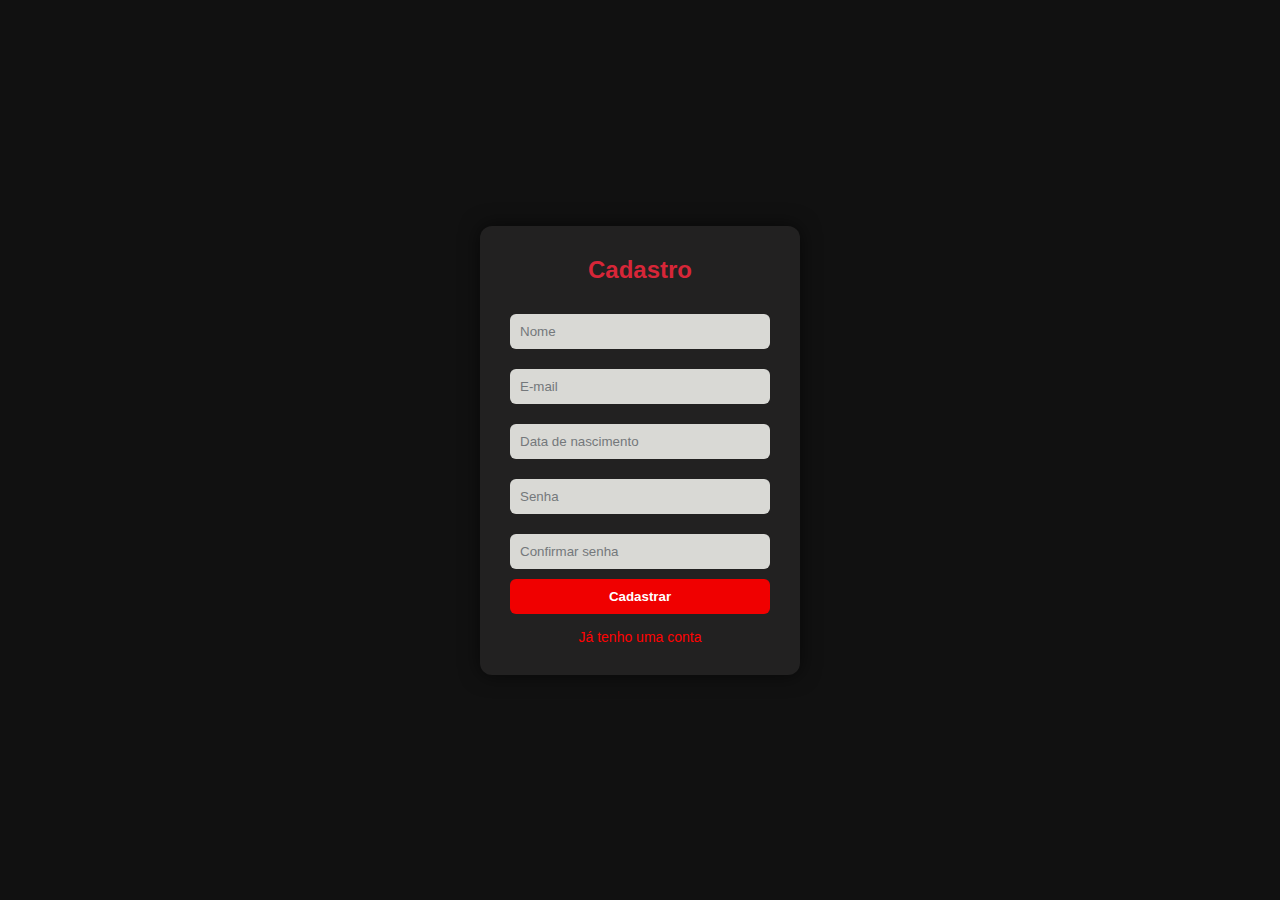
<file: cadastro/index.html>
<!DOCTYPE html>
<html lang="pt-br">
<head>
  <meta charset="UTF-8">
  <title>Cadastro</title>
  <link rel="stylesheet" href="style.css">
</head>
<body>
  <div class="form-box">
    <h2>Cadastro</h2>
    <form>
      <input type="text" placeholder="Nome" required>
      <input type="email" placeholder="E-mail" required>
      <input id="dataNascimento" type="text" placeholder="Data de nascimento" maxlength="10" required>
      <input type="password" placeholder="Senha" required>
      <input type="password" placeholder="Confirmar senha" required>
      <button type="submit">Cadastrar</button>
    </form>
    <div class="links">
      <a href="#">Já tenho uma conta</a>
    </div>
  </div>

  <script>
    const dataInput = document.getElementById('dataNascimento');

    dataInput.addEventListener('input', function (e) {
      let valor = e.target.value.replace(/\D/g, ""); // Remove tudo que não for número
      if (valor.length > 2) {
        valor = valor.slice(0, 2) + "/" + valor.slice(2);
      }
      if (valor.length > 5) {
        valor = valor.slice(0, 5) + "/" + valor.slice(5, 9);
      }
      e.target.value = valor;
    });
  </script>
</body>
</html>
</file>
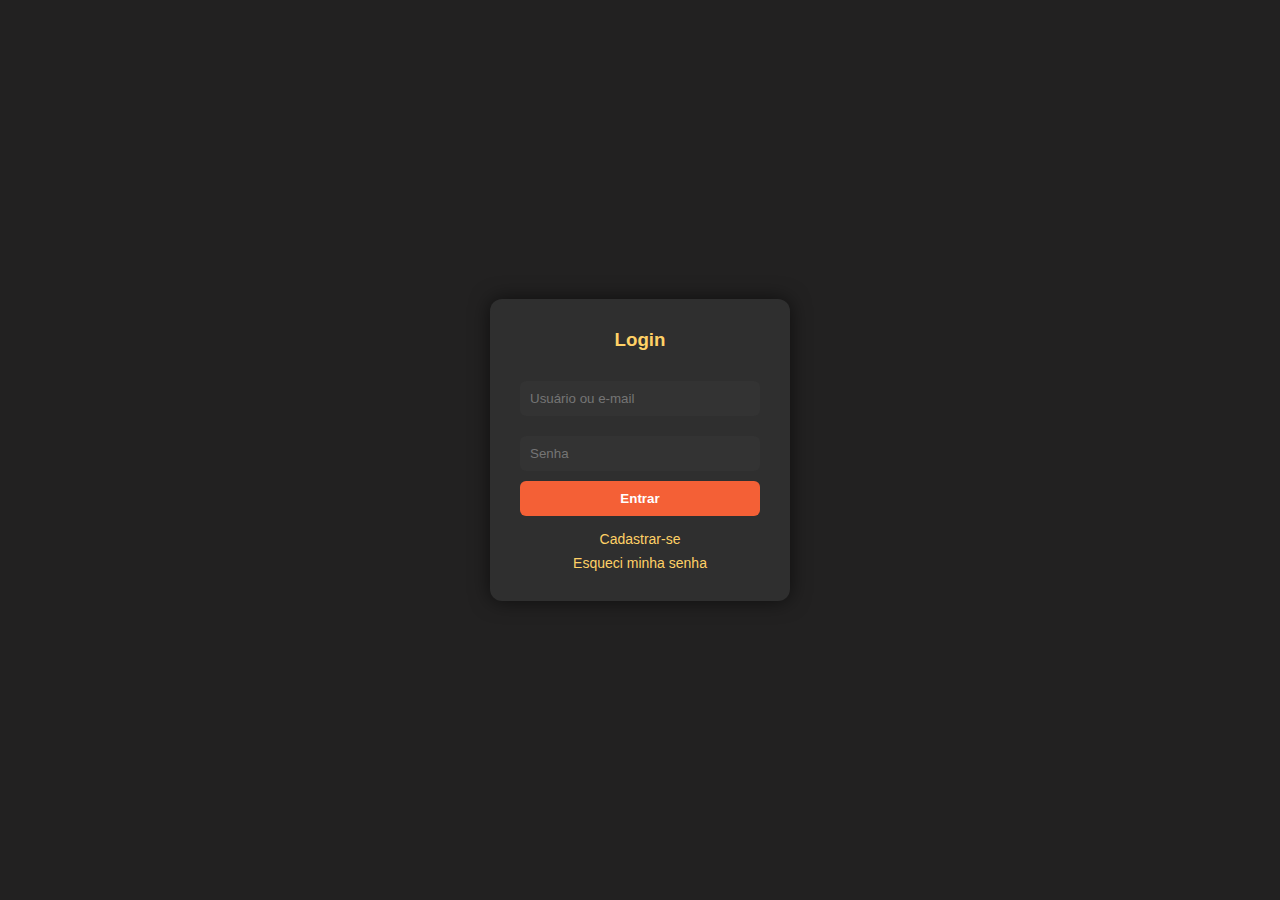
<file: Login/index.html>
<!DOCTYPE html>
<html lang="pt-br">
<head>
  <meta charset="UTF-8">
  <title>Login</title>
  <link rel="stylesheet" href="style.css">
  <style>
  </style>
</head>
<body>
  <div class="login">
    <h3>Login</h3>
    <form>
      <input type="text" placeholder="Usuário ou e-mail" required>
      <input type="password" placeholder="Senha" required>
      <button type="submit">Entrar</button>
    </form>
    <div class="links">
      <a href="#">Cadastrar-se</a>
      <a href="#">Esqueci minha senha</a>
    </div>
  </div>
</body>
</html>
</file>
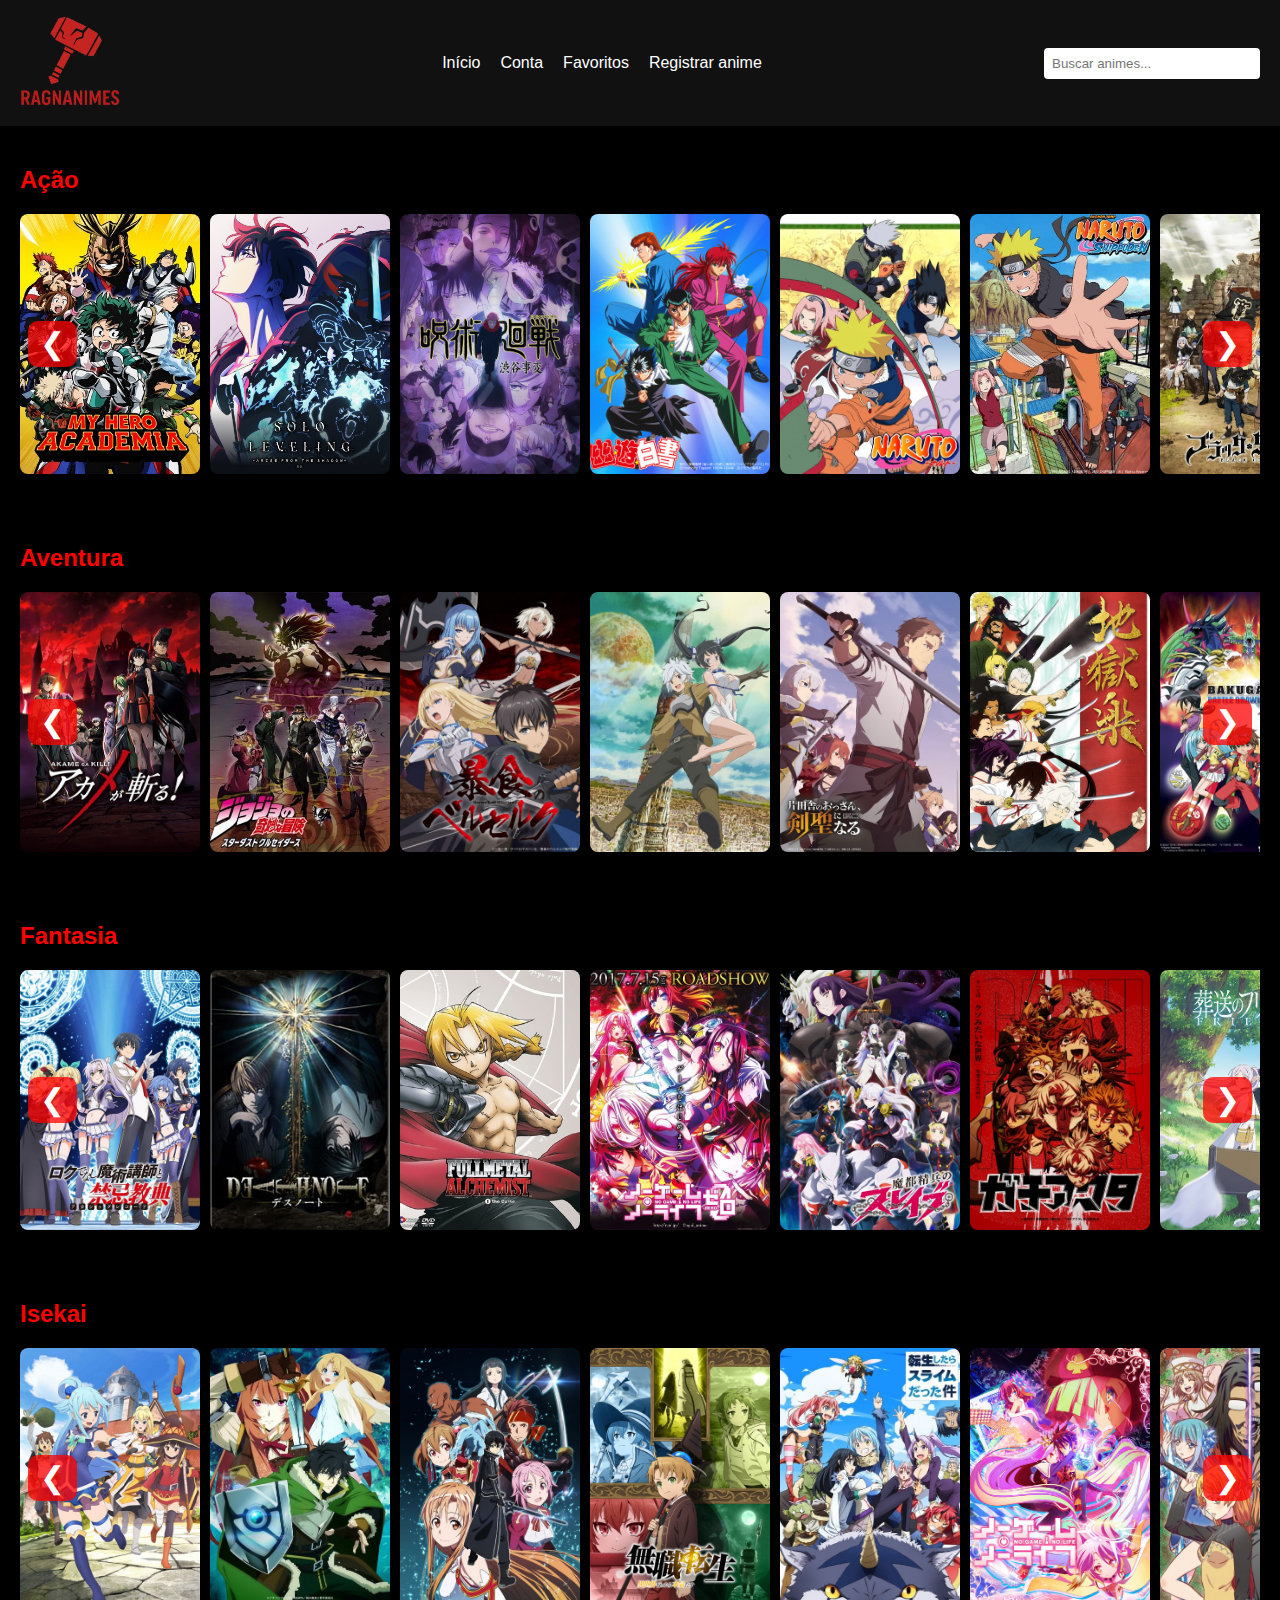
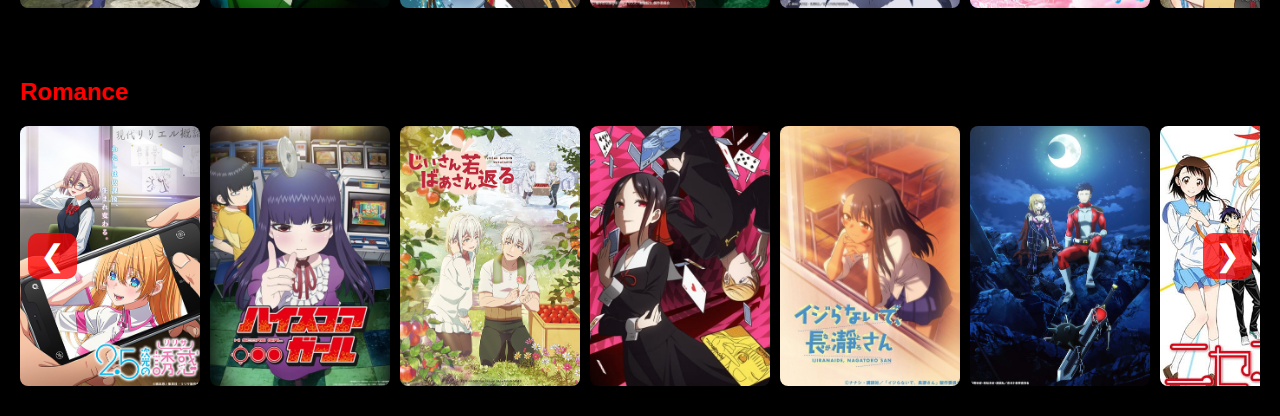
<file: RagnAnimes/index.html>
<!DOCTYPE html>
<html lang="pt-br"> <!-- Define que o site está em português -->
<head>
  <meta charset="UTF-8" /> <!-- Suporte a caracteres acentuados -->
  <meta name="viewport" content="width=device-width, initial-scale=1.0"/> <!-- Responsividade no celular -->
  <title>RagnAnimes</title>
  <link rel="shortcut icon" href="/img/favicon/favicon.png" type="image/x-icon"> <!-- Ícone da aba -->
  <link rel="stylesheet" href="style.css"/> <!-- Conexão com o css -->
</head>
<body>

  <!-- ===== Cabeçalho com menu de navegação ===== -->
  <header>
    <nav class="navbar">
            <!-- Logo -->
      <div class="logo"><img src="/img/logo/logo.png" alt="">
</div>


      <!-- Ícone de menu hambúrguer (para mobile) -->
      <div class="hamburger" id="hamburger">&#9776;</div>

            <!-- Menu de navegação -->
      <ul class="menu" id="menu">
        <li><a href="index.html">Início</a></li>
        <li><a href="login.html">Conta</a></li>
        <li><a href="#">Favoritos</a></li>
        <li><a href="RegistrarAnime.html">Registrar anime</a></li>
      </ul>


      <!-- Caixa de busca -->
      <div class="search-box">
        <input type="text" placeholder="Buscar animes..." />
      </div>
    </nav>
  </header>

    <!-- ===== Conteúdo principal ===== -->
  <main>

    <!-- === Seção: Ação === -->
    <section class="carousel-section">
      <h2>Ação</h2>
      <div class="carousel-wrapper">
          <!-- Botão para rolar o carrossel à esquerda -->
        <button class="carousel-btn left" onclick="scrollCarousel(this, -1)">&#10094;</button>
        
        <!-- Container do carrossel -->
        <div class="carousel">

          <!-- Cada "card" representa um anime -->
          <a href="anime.html?id=1">
            <div class="card">
              <img src="/img/acao/MHA.jpg" alt="Boku no Hero" />
            </div>
          </a>

          <a href="anime.html?id=2">
            <div class="card">
              <img src="/img/acao/sololeviling.jpg" alt="Solo Leviling" />
            </div>
          </a>

          <a href="anime.html?id=3">
            <div class="card">
              <img src="/img/acao/jujutusu_kaisen_2.jpg" alt="Jujutusu Kaisen" />
            </div>
          </a>
  
          <a href="anime.html?id=4">
            <div class="card">
              <img src="/img/acao/yuyu.jpg" alt="Yu Yu Hakusho" />
            </div>
          </a>

          <a href="anime.html?id=5">
            <div class="card">
              <img src="/img/acao/naruto.jpg" alt="Naruto" />
            </div>
          </a>

          <a href="anime.html?id=6">
            <div class="card">
              <img src="/img/acao/naruto_shipuuden.jpg" alt="Naruto Shippuden" />
            </div>
          </a>

          <a href="anime.html?id=7">
            <div class="card">
              <img src="/img/acao/black_clover.jpg" alt="Black Clover" />
            </div>
          </a>

          <a href="anime.html?id=8">
            <div class="card">
              <img src="/img/acao/MHA_Vigilante.jpg" alt="Boku no Hero Vigilantes" />
            </div>
          </a>
          
          <a href="anime.html?id=9">
            <div class="card">
              <img src="/img/acao/kimetsu.jpg" alt="Demon Slayer" />
            </div>
          </a>

          <a href="anime.html?id=10">
            <div class="card">
              <img src="/img/acao/DanDaDan.jpg" alt="Dan Da Dan" />
            </div>
          </a>

          <a href="anime.html?id=11">
            <div class="card">
              <img src="/img/acao/chainsaw.jpg" alt="Chainsaw Man" />
            </div>
          </a>

          <a href="anime.html?id=12">
            <div class="card">
              <img src="/img/acao/mashle.jpg" alt="Mashle: Magic and Muscles" />
            </div>
          </a>

          <a href="anime.html?id=13">
            <div class="card">
              <img src="/img/acao/tokyo_revengers.jpg" alt="Tokyo Revengers" />
            </div>
          </a>

          <a href="anime.html?id=14">
            <div class="card">
              <img src="/img/acao/FMAB.jpg" alt="Fullmetal Alchemist: Brotherhood" />
            </div>
          </a>

          <a href="anime.html?id=15">
            <div class="card">
              <img src="/img/acao/DBZ.jpg" alt="Dragon Ball Z" />
            </div>
          </a>

        </div>
         <!-- Botão para rolar o carrossel à direita -->
        <button class="carousel-btn right" onclick="scrollCarousel(this, 1)">&#10095;</button>
      </div>
    </section>

          
    <!-- === Seção: Aventura === -->
    <section class="carousel-section">
      <h2>Aventura</h2>
      <div class="carousel-wrapper">
        <button class="carousel-btn left" onclick="scrollCarousel(this, -1)">&#10094;</button>
        <div class="carousel">



          <!-- Cards de animes de aventura -->

          <a href="anime.html?id=16">
            <div class="card">
              <img src="/img/aventura/akame.jpg" />
            </div>
          </a>

          <a href="anime.html?id=17">
            <div class="card">
              <img src="/img/aventura/Jojo.jpg" />
            </div>
          </a>

          <a href="anime.html?id=18">
            <div class="card">
              <img src="/img/aventura/BoG.jpg" />
            </div>
          </a>

          <a href="anime.html?id=19">
            <div class="card">
              <img src="/img/aventura/Danmachi.jpg" />
            </div>
          </a>

          <a href="anime.html?id=20">
            <div class="card">
              <img src="/img/aventura/Katainaka_no_Ossan,_Kensei ni_Naru.jpg" />
            </div>
          </a>

          <a href="anime.html?id=21">
            <div class="card">
              <img src="/img/aventura/Jigokuraku.jpg" />
            </div>
          </a>

          <a href="anime.html?id=22">
            <div class="card">
             <img src="/img/aventura/bakugan.jpg" />
            </div>
          </a>

          <a href="anime.html?id=23">
            <div class="card">
              <img src="/img/aventura/Dr.Stone.jpg" />
            </div>
          </a>

          <a href="anime.html?id=24">
            <div class="card">
              <img src="/img/aventura/loser_rangers.jpg" />
            </div>
          </a>

          <a href="anime.html?id=25">
            <div class="card">
              <img src="/img/aventura/pokemon.jpg" />
            </div>
          </a>

          <a href="anime.html?id=26">
            <div class="card">
              <img src="/img/aventura/Shingeki.jpg" />
            </div>
          </a>

          <a href="anime.html?id=27">
            <div class="card">
              <img src="/img/aventura/Tougen_Anki.jpg" />
            </div>
          </a>

          <a href="anime.html?id=28">
            <div class="card">
              <img src="/img/aventura/Wistoria.jpg" />
            </div>
          </a>

          <a href="anime.html?id=29">
            <div class="card">
              <img src="/img/aventura/sakamoto.jpg" />
            </div>
          </a>

          <a href="anime.html?id=30">
            <div class="card">
              <img src="/img/aventura/Zom_100.jpg" />
            </div>
          </a> 
          
        </div>
        <button class="carousel-btn right" onclick="scrollCarousel(this, 1)">&#10095;</button>
      </div>
    </section>

    <!-- === Seção: Fantasia === -->
    <section class="carousel-section">
      <h2>Fantasia</h2>
      <div class="carousel-wrapper">
        <button class="carousel-btn left" onclick="scrollCarousel(this, -1)">&#10094;</button>
        <div class="carousel">


          <!-- Cards de animes de fantasia -->
          <a href="anime.html?id=31">
            <div class="card">
              <img src="/img/fantasia/Akashic_Records.jpg" />
            </div>
          </a>
    
          <a href="anime.html?id=32">
            <div class="card">
              <img src="/img/fantasia/Death_Note.jpg" />
            </div>
          </a>
    
          <a href="anime.html?id=33">
            <div class="card">
              <img src="/img/fantasia/fma.jpg" />
            </div>
          </a>
    
          <a href="anime.html?id=34">
            <div class="card">
              <img src="/img/fantasia/No_Game_No_Life_Zero.jpg" />
            </div>
          </a>
    
          <a href="anime.html?id=35">
            <div class="card">
              <img src="/img/fantasia/Mato.jpg" />
            </div>
          </a>
    
          <a href="anime.html?id=36">
            <div class="card">
              <img src="/img/fantasia/Gachakuta.jpg" />
            </div>
          </a>
    
          <a href="anime.html?id=37">
            <div class="card">
              <img src="/img/fantasia/Frieren.jpg" />
            </div>
          </a>
    
          <a href="anime.html?id=38">
            <div class="card">
              <img src="/img/fantasia/dungeon_meshi.jpg" />
            </div>
          </a>
    
          <a href="anime.html?id=39">
            <div class="card">
              <img src="/img/fantasia/Tokyo_Gohul.jpg" />
            </div>
          </a>
    
          <a href="anime.html?id=40">
            <div class="card">
              <img src="/img/fantasia/Sentouin,_Haken shimasu!.jpg" />
            </div>
          </a>
    
          <a href="anime.html?id=41">
            <div class="card">
              <img src="/img/fantasia/hikaru.jpg" />
            </div>
          </a>
    
          <a href="anime.html?id=42">
            <div class="card">
              <img src="/img/fantasia/Hyouken_no_Majutsushi_ga_Sekai_wo_Suberu.jpg" />
            </div>
          </a>
    
          <a href="anime.html?id=43">
            <div class="card">
              <img src="/img/fantasia/nanatsu.jpg" />
            </div>
          </a>
    
          <a href="anime.html?id=44">
            <div class="card">
              <img src="/img/fantasia/Nier.jpg" />
            </div>
          </a>
    
          <a href="anime.html?id=45">
            <div class="card">
              <img src="/img/fantasia/healer.jpg" />
            </div>
          </a>

        </div>
        <button class="carousel-btn right" onclick="scrollCarousel(this, 1)">&#10095;</button>
      </div>
    </section>

    <!-- === Seção: Isekai === -->
    <section class="carousel-section">
      <h2>Isekai</h2>
      <div class="carousel-wrapper">
        <button class="carousel-btn left" onclick="scrollCarousel(this, -1)">&#10094;</button>
        <div class="carousel">
      
          <!-- Cards de animes isekai -->
          <a href="anime.html?id=46">
            <div class="card">
              <img src="/img/isekai/KonoSuba.jpg" />
            </div>
          </a>
        
          <a href="anime.html?id=47">
            <div class="card">
              <img src="/img/isekai/Tate_no_Yuusha.jpg" />
            </div>
          </a>
        
          <a href="anime.html?id=48">
            <div class="card">
              <img src="/img/isekai/Sword_Art _Online.jpg" />
            </div>
          </a>
        
          <a href="anime.html?id=49">
            <div class="card">
              <img src="/img/isekai/Mushoku_Tensei.jpg" />
            </div>
          </a>
        
          <a href="anime.html?id=50">
            <div class="card">
              <img src="/img/isekai/Tensei_shitara_Slime.jpg" />
            </div>
          </a>
        
          <a href="anime.html?id=51">
            <div class="card">
              <img src="/img/isekai/No_Game_No_Life.jpg" />
            </div>
          </a>
        
          <a href="anime.html?id=52">
            <div class="card">
              <img src="/img/isekai/Isekai_Ojisan.jpg" />
            </div>
          </a>
        
          <a href="anime.html?id=53">
            <div class="card">
              <img src="/img/isekai/Otome_Game_Sekai.jpg" />
            </div>
          </a>
        
          <a href="anime.html?id=54">
            <div class="card">
              <img src="/img/isekai/Tensei_Kizoku_no_Isekai.jpg" />
            </div>
          </a>
        
          <a href="anime.html?id=55">
            <div class="card">
              <img src="/img/isekai/The_Eminence_in_Shadow.jpg" />
            </div>
          </a>
        
          <a href="anime.html?id=56">
            <div class="card">
              <img src="/img/isekai/Shinchou_Yuusha.jpg" />
            </div>
          </a>
        
          <a href="anime.html?id=57">
            <div class="card">
              <img src="/img/isekai/The_Wrong_Way_to_Use_Healing_Magic.jpg" />
            </div>
          </a>
        
          <a href="anime.html?id=58">
            <div class="card">
              <img src="/img/isekai/Hazurewaku_no_Joutai Ijou Skill.jpg" />
            </div>
          </a>
        
          <a href="anime.html?id=59">
            <div class="card">
              <img src="/img/isekai/Ssquad_isekai.jpg" />
            </div>
          </a>
        
          <a href="anime.html?id=60">
            <div class="card">
              <img src="/img/isekai/Arifureta.jpg" />
            </div>
          </a>
        </div>
        <button class="carousel-btn right" onclick="scrollCarousel(this, 1)">&#10095;</button>
      </div>
    </section>


    <!-- === Seção: Romance === -->
    <section class="carousel-section">
      <h2>Romance</h2>
      <div class="carousel-wrapper">
        <button class="carousel-btn left" onclick="scrollCarousel(this, -1)">&#10094;</button>
        <div class="carousel">
          <!-- Cards de animes de romance -->
          <a href="anime.html?id=61">
            <div class="card">
              <img src="/img/romance/2.5-jigen_no_Ririsa.jpg" />
            </div>
          </a>
          
          <a href="anime.html?id=62">
            <div class="card">
              <img src="/img/romance/High_Score_Girl.jpg" />
            </div>
          </a>
          
          <a href="anime.html?id=63">
            <div class="card">
              <img src="/img/romance/Jiisan_Baasan.jpg" />
            </div>
          </a>
          
          <a href="anime.html?id=64">
            <div class="card">
              <img src="/img/romance/Kaguya_sama.jpg" />
            </div>
          </a>
          
          <a href="anime.html?id=65">
            <div class="card">
              <img src="/img/romance/Nagatoro.jpg" />
            </div>
          </a>
          
          <a href="anime.html?id=66">
            <div class="card">
              <img src="/img/romance/Koi_wa_Sekai.jpg" />
            </div>
          </a>
          
          <a href="anime.html?id=67">
            <div class="card">
              <img src="/img/romance/Nisekoi.jpg" />
            </div>
          </a>
          
          <a href="anime.html?id=68">
            <div class="card">
              <img src="/img/romance/Romantic_Killer.jpg" />
            </div>
          </a>
          
          <a href="anime.html?id=69">
            <div class="card">
              <img src="/img/romance/Sono_Bisque_Doll.jpg" />
            </div>
          </a>
          
          <a href="anime.html?id=70">
            <div class="card">
              <img src="/img/romance/Tonikawa.jpg" />
            </div>
          </a>
          
          <a href="anime.html?id=71">
            <div class="card">
              <img src="/img/romance/Uzaki_chan.jpg" />
            </div>
          </a>
          
          <a href="anime.html?id=72">
            <div class="card">
              <img src="/img/romance/wotakoi.jpg" />
            </div>
          </a>
          
          <a href="anime.html?id=73">
            <div class="card">
              <img src="/img/romance/Tomo_chan.jpg" />
            </div>
          </a>
          
          <a href="anime.html?id=74">
            <div class="card">
              <img src="/img/romance/School_Days.jpg" />
            </div>

          </a>
          <a href="anime.html?id=75">
            <div class="card">
              <img src="/img/romance/Tokidoki_Bosotto_Russia-go.jpg" />
            </div>
          </a>

          </a>
       </div> <!-- fecha o carousel -->
           <button class="carousel-btn right" onclick="scrollCarousel(this, 1)">&#10095;</button> <!-- ✅ fora -->
      </div>
    </section>


  <!-- Script do carrossel -->
  <script src="script.js"></script>
</body>
</html>
</file>
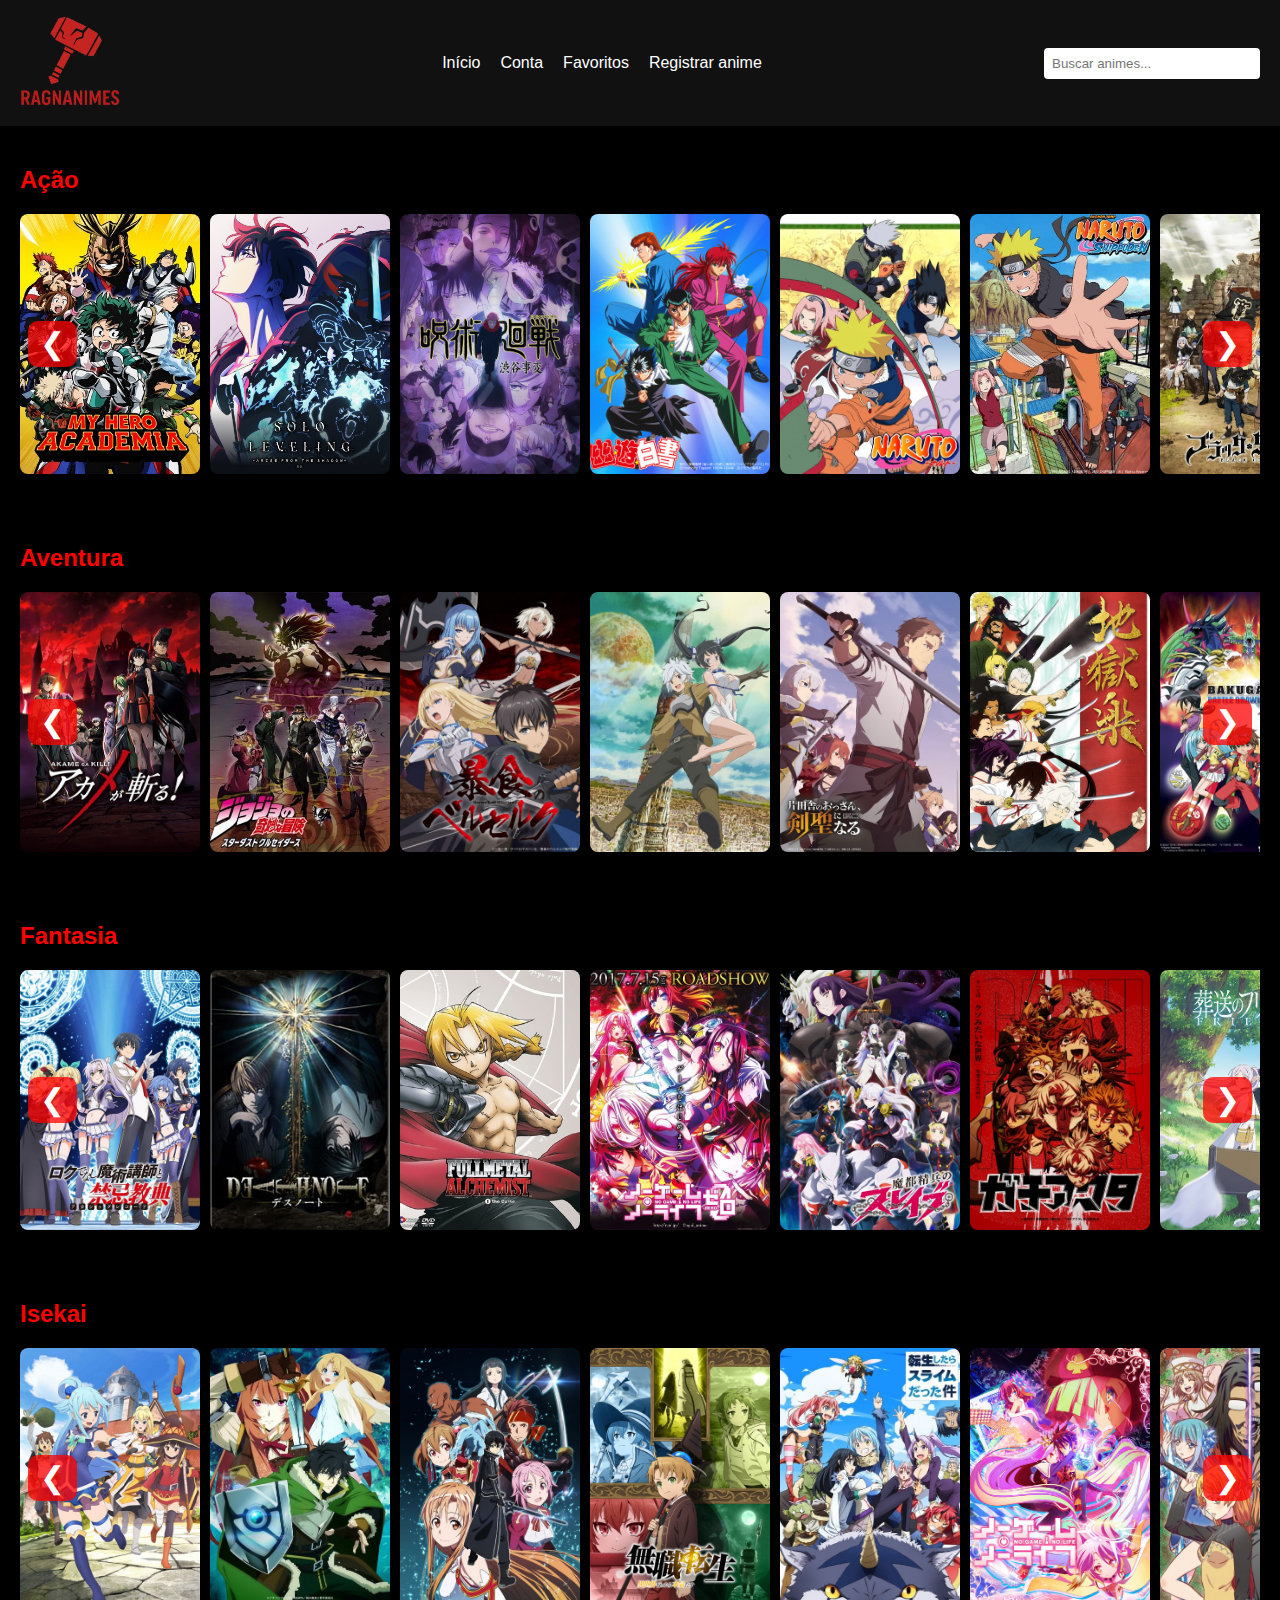
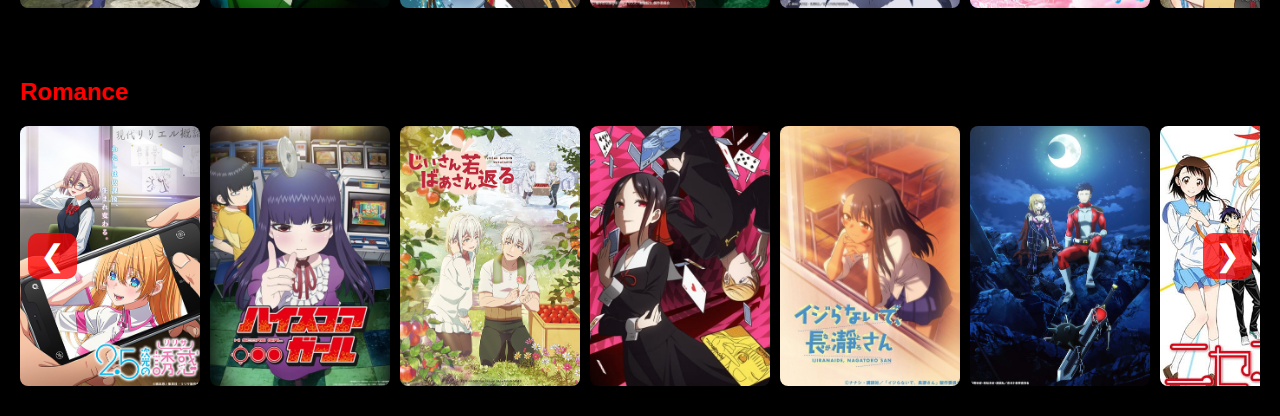
<file: RagnAnimes/index/index.html>
<!DOCTYPE html>
<html lang="pt-br"> <!-- Define que o site está em português -->
<head>
  <meta charset="UTF-8" /> <!-- Suporte a caracteres acentuados -->
  <meta name="viewport" content="width=device-width, initial-scale=1.0"/> <!-- Responsividade no celular -->
  <title>RagnAnimes</title>
  <link rel="shortcut icon" href="/img/favicon/favicon.png" type="image/x-icon"> <!-- Ícone da aba -->
  <link rel="stylesheet" href="style.css"/> <!-- Conexão com o css -->
</head>
<body>

  <!-- ===== Cabeçalho com menu de navegação ===== -->
  <header>
    <nav class="navbar">
            <!-- Logo -->
      <div class="logo"><img src="/img/logo/logo.png" alt="">
</div>


      <!-- Ícone de menu hambúrguer (para mobile) -->
      <div class="hamburger" id="hamburger">&#9776;</div>

            <!-- Menu de navegação -->
      <ul class="menu" id="menu">
        <li><a href="/RagnAnimes/index/index.html">Início</a></li>
        <li><a href="/RagnAnimes/User/login/login.html">Conta</a></li>
        <li><a href="#">Favoritos</a></li>
        <li><a href="/RagnAnimes/RegistrarAnime/RegistrarAnime.html">Registrar anime</a></li>
      </ul>


      <!-- Caixa de busca -->
      <div class="search-box">
        <input type="text" placeholder="Buscar animes..." />
      </div>
    </nav>
  </header>

    <!-- ===== Conteúdo principal ===== -->
  <main>

    <!-- === Seção: Ação === -->
    <section class="carousel-section">
      <h2>Ação</h2>
      <div class="carousel-wrapper">
          <!-- Botão para rolar o carrossel à esquerda -->
        <button class="carousel-btn left" onclick="scrollCarousel(this, -1)">&#10094;</button>
        
        <!-- Container do carrossel -->
        <div class="carousel">

          <!-- Cada "card" representa um anime -->
          <a href="/RagnAnimes/AnimePage/anime.html?id=1">
            <div class="card">
              <img src="/img/acao/MHA.jpg" alt="Boku no Hero" />
            </div>
          </a>

          <a href="/RagnAnimes/AnimePage/anime.html?id=2">
            <div class="card">
              <img src="/img/acao/sololeviling.jpg" alt="Solo Leviling" />
            </div>
          </a>

          <a href="/RagnAnimes/AnimePage/anime.html?id=3">
            <div class="card">
              <img src="/img/acao/jujutusu_kaisen_2.jpg" alt="Jujutusu Kaisen" />
            </div>
          </a>
  
          <a href="/RagnAnimes/AnimePage/anime.html?id=4">
            <div class="card">
              <img src="/img/acao/yuyu.jpg" alt="Yu Yu Hakusho" />
            </div>
          </a>

          <a href="/RagnAnimes/AnimePage/anime.html?id=5">
            <div class="card">
              <img src="/img/acao/naruto.jpg" alt="Naruto" />
            </div>
          </a>

          <a href="/RagnAnimes/AnimePage/anime.html?id=6">
            <div class="card">
              <img src="/img/acao/naruto_shipuuden.jpg" alt="Naruto Shippuden" />
            </div>
          </a>

          <a href="/RagnAnimes/AnimePage/anime.html?id=7">
            <div class="card">
              <img src="/img/acao/black_clover.jpg" alt="Black Clover" />
            </div>
          </a>

          <a href="/RagnAnimes/AnimePage/anime.html?id=8">
            <div class="card">
              <img src="/img/acao/MHA_Vigilante.jpg" alt="Boku no Hero Vigilantes" />
            </div>
          </a>
          
          <a href="/RagnAnimes/AnimePage/anime.html?id=9">
            <div class="card">
              <img src="/img/acao/kimetsu.jpg" alt="Demon Slayer" />
            </div>
          </a>

          <a href="/RagnAnimes/AnimePage/anime.html?id=10">
            <div class="card">
              <img src="/img/acao/DanDaDan.jpg" alt="Dan Da Dan" />
            </div>
          </a>

          <a href="/RagnAnimes/AnimePage/anime.html?id=11">
            <div class="card">
              <img src="/img/acao/chainsaw.jpg" alt="Chainsaw Man" />
            </div>
          </a>

          <a href="/RagnAnimes/AnimePage/anime.html?id=12">
            <div class="card">
              <img src="/img/acao/mashle.jpg" alt="Mashle: Magic and Muscles" />
            </div>
          </a>

          <a href="/RagnAnimes/AnimePage/anime.html?id=13">
            <div class="card">
              <img src="/img/acao/tokyo_revengers.jpg" alt="Tokyo Revengers" />
            </div>
          </a>

          <a href="/RagnAnimes/AnimePage/anime.html?id=14">
            <div class="card">
              <img src="/img/acao/FMAB.jpg" alt="Fullmetal Alchemist: Brotherhood" />
            </div>
          </a>

          <a href="/RagnAnimes/AnimePage/anime.html?id=15">
            <div class="card">
              <img src="/img/acao/DBZ.jpg" alt="Dragon Ball Z" />
            </div>
          </a>

        </div>
         <!-- Botão para rolar o carrossel à direita -->
        <button class="carousel-btn right" onclick="scrollCarousel(this, 1)">&#10095;</button>
      </div>
    </section>

          
    <!-- === Seção: Aventura === -->
    <section class="carousel-section">
      <h2>Aventura</h2>
      <div class="carousel-wrapper">
        <button class="carousel-btn left" onclick="scrollCarousel(this, -1)">&#10094;</button>
        <div class="carousel">



          <!-- Cards de animes de aventura -->

          <a href="/RagnAnimes/AnimePage/anime.html?id=16">
            <div class="card">
              <img src="/img/aventura/akame.jpg" />
            </div>
          </a>

          <a href="/RagnAnimes/AnimePage/anime.html?id=17">
            <div class="card">
              <img src="/img/aventura/Jojo.jpg" />
            </div>
          </a>

          <a href="/RagnAnimes/AnimePage/anime.html?id=18">
            <div class="card">
              <img src="/img/aventura/BoG.jpg" />
            </div>
          </a>

          <a href="/RagnAnimes/AnimePage/anime.html?id=19">
            <div class="card">
              <img src="/img/aventura/Danmachi.jpg" />
            </div>
          </a>

          <a href="/RagnAnimes/AnimePage/anime.html?id=20">
            <div class="card">
              <img src="/img/aventura/Katainaka_no_Ossan,_Kensei ni_Naru.jpg" />
            </div>
          </a>

          <a href="/RagnAnimes/AnimePage/anime.html?id=21">
            <div class="card">
              <img src="/img/aventura/Jigokuraku.jpg" />
            </div>
          </a>

          <a href="/RagnAnimes/AnimePage/anime.html?id=22">
            <div class="card">
             <img src="/img/aventura/bakugan.jpg" />
            </div>
          </a>

          <a href="/RagnAnimes/AnimePage/anime.html?id=23">
            <div class="card">
              <img src="/img/aventura/Dr.Stone.jpg" />
            </div>
          </a>

          <a href="/RagnAnimes/AnimePage/anime.html?id=24">
            <div class="card">
              <img src="/img/aventura/loser_rangers.jpg" />
            </div>
          </a>

          <a href="/RagnAnimes/AnimePage/anime.html?id=25">
            <div class="card">
              <img src="/img/aventura/pokemon.jpg" />
            </div>
        </a>
        
        <a href="/RagnAnimes/AnimePage/anime.html?id=26">
            <div class="card">
              <img src="/img/aventura/Shingeki.jpg" />
            </div>
        </a>
        
        <a href="/RagnAnimes/AnimePage/anime.html?id=27">
            <div class="card">
              <img src="/img/aventura/Tougen_Anki.jpg" />
            </div>
        </a>
        
        <a href="/RagnAnimes/AnimePage/anime.html?id=28">
            <div class="card">
              <img src="/img/aventura/Wistoria.jpg" />
            </div>
        </a>
        
        <a href="/RagnAnimes/AnimePage/anime.html?id=29">
            <div class="card">
              <img src="/img/aventura/sakamoto.jpg" />
            </div>
        </a>
        
        <a href="/RagnAnimes/AnimePage/anime.html?id=30">
            <div class="card">
              <img src="/img/aventura/Zom_100.jpg" />
            </div>
        </a>
          
        </div>
        <button class="carousel-btn right" onclick="scrollCarousel(this, 1)">&#10095;</button>
      </div>
    </section>

    <!-- === Seção: Fantasia === -->
    <section class="carousel-section">
      <h2>Fantasia</h2>
      <div class="carousel-wrapper">
        <button class="carousel-btn left" onclick="scrollCarousel(this, -1)">&#10094;</button>
        <div class="carousel">


          <!-- Cards de animes de fantasia -->
          <a href="/RagnAnimes/AnimePage/anime.html?id=31">
            <div class="card">
                <img src="/img/fantasia/Akashic_Records.jpg" />
            </div>
        </a>
        
        <a href="/RagnAnimes/AnimePage/anime.html?id=32">
            <div class="card">
                <img src="/img/fantasia/Death_Note.jpg" />
            </div>
        </a>
        
        <a href="/RagnAnimes/AnimePage/anime.html?id=33">
            <div class="card">
                <img src="/img/fantasia/fma.jpg" />
            </div>
        </a>
        
        <a href="/RagnAnimes/AnimePage/anime.html?id=34">
            <div class="card">
                <img src="/img/fantasia/No_Game_No_Life_Zero.jpg" />
            </div>
        </a>
        
        <a href="/RagnAnimes/AnimePage/anime.html?id=35">
            <div class="card">
                <img src="/img/fantasia/Mato.jpg" />
            </div>
        </a>
        
        <a href="/RagnAnimes/AnimePage/anime.html?id=36">
            <div class="card">
                <img src="/img/fantasia/Gachakuta.jpg" />
            </div>
        </a>
        
        <a href="/RagnAnimes/AnimePage/anime.html?id=37">
            <div class="card">
                <img src="/img/fantasia/Frieren.jpg" />
            </div>
        </a>
        
        <a href="/RagnAnimes/AnimePage/anime.html?id=38">
            <div class="card">
                <img src="/img/fantasia/dungeon_meshi.jpg" />
            </div>
        </a>
        
        <a href="/RagnAnimes/AnimePage/anime.html?id=39">
            <div class="card">
                <img src="/img/fantasia/Tokyo_Gohul.jpg" />
            </div>
        </a>
        
        <a href="/RagnAnimes/AnimePage/anime.html?id=40">
            <div class="card">
                <img src="/img/fantasia/Sentouin,_Haken shimasu!.jpg" />
            </div>
        </a>
        
        <a href="/RagnAnimes/AnimePage/anime.html?id=41">
            <div class="card">
                <img src="/img/fantasia/hikaru.jpg" />
            </div>
        </a>
        
        <a href="/RagnAnimes/AnimePage/anime.html?id=42">
            <div class="card">
                <img src="/img/fantasia/Hyouken_no_Majutsushi_ga_Sekai_wo_Suberu.jpg" />
            </div>
        </a>
        
        <a href="/RagnAnimes/AnimePage/anime.html?id=43">
            <div class="card">
                <img src="/img/fantasia/nanatsu.jpg" />
            </div>
        </a>
        
        <a href="/RagnAnimes/AnimePage/anime.html?id=44">
            <div class="card">
                <img src="/img/fantasia/Nier.jpg" />
            </div>
        </a>
        
        <a href="/RagnAnimes/AnimePage/anime.html?id=45">
            <div class="card">
                <img src="/img/fantasia/healer.jpg" />
            </div>
        </a>

        </div>
        <button class="carousel-btn right" onclick="scrollCarousel(this, 1)">&#10095;</button>
      </div>
    </section>

    <!-- === Seção: Isekai === -->
    <section class="carousel-section">
      <h2>Isekai</h2>
      <div class="carousel-wrapper">
        <button class="carousel-btn left" onclick="scrollCarousel(this, -1)">&#10094;</button>
        <div class="carousel">
      
          <!-- Cards de animes isekai -->
          <a href="/RagnAnimes/AnimePage/anime.html?id=46">
            <div class="card">
              <img src="/img/isekai/KonoSuba.jpg" />
            </div>
        </a>
            
        <a href="/RagnAnimes/AnimePage/anime.html?id=47">
            <div class="card">
              <img src="/img/isekai/Tate_no_Yuusha.jpg" />
            </div>
        </a>
            
        <a href="/RagnAnimes/AnimePage/anime.html?id=48">
            <div class="card">
              <img src="/img/isekai/Sword_Art _Online.jpg" />
            </div>
        </a>
            
        <a href="/RagnAnimes/AnimePage/anime.html?id=49">
            <div class="card">
              <img src="/img/isekai/Mushoku_Tensei.jpg" />
            </div>
        </a>
            
        <a href="/RagnAnimes/AnimePage/anime.html?id=50">
            <div class="card">
              <img src="/img/isekai/Tensei_shitara_Slime.jpg" />
            </div>
        </a>
            
        <a href="/RagnAnimes/AnimePage/anime.html?id=51">
            <div class="card">
              <img src="/img/isekai/No_Game_No_Life.jpg" />
            </div>
        </a>
            
        <a href="/RagnAnimes/AnimePage/anime.html?id=52">
            <div class="card">
              <img src="/img/isekai/Isekai_Ojisan.jpg" />
            </div>
        </a>
            
        <a href="/RagnAnimes/AnimePage/anime.html?id=53">
            <div class="card">
              <img src="/img/isekai/Otome_Game_Sekai.jpg" />
            </div>
        </a>
            
        <a href="/RagnAnimes/AnimePage/anime.html?id=54">
            <div class="card">
              <img src="/img/isekai/Tensei_Kizoku_no_Isekai.jpg" />
            </div>
        </a>
            
        <a href="/RagnAnimes/AnimePage/anime.html?id=55">
            <div class="card">
              <img src="/img/isekai/The_Eminence_in_Shadow.jpg" />
            </div>
        </a>
            
        <a href="/RagnAnimes/AnimePage/anime.html?id=56">
            <div class="card">
              <img src="/img/isekai/Shinchou_Yuusha.jpg" />
            </div>
        </a>
            
        <a href="/RagnAnimes/AnimePage/anime.html?id=57">
            <div class="card">
              <img src="/img/isekai/The_Wrong_Way_to_Use_Healing_Magic.jpg" />
            </div>
        </a>
            
        <a href="/RagnAnimes/AnimePage/anime.html?id=58">
            <div class="card">
              <img src="/img/isekai/Hazurewaku_no_Joutai Ijou Skill.jpg" />
            </div>
        </a>
            
        <a href="/RagnAnimes/AnimePage/anime.html?id=59">
            <div class="card">
              <img src="/img/isekai/Ssquad_isekai.jpg" />
            </div>
        </a>
            
        <a href="/RagnAnimes/AnimePage/anime.html?id=60">
            <div class="card">
              <img src="/img/isekai/Arifureta.jpg" />
            </div>
        </a>
        </div>
        <button class="carousel-btn right" onclick="scrollCarousel(this, 1)">&#10095;</button>
      </div>
    </section>


    <!-- === Seção: Romance === -->
    <section class="carousel-section">
      <h2>Romance</h2>
      <div class="carousel-wrapper">
        <button class="carousel-btn left" onclick="scrollCarousel(this, -1)">&#10094;</button>
        <div class="carousel">
          <!-- Cards de animes de romance -->
          <a href="/RagnAnimes/AnimePage/anime.html?id=61">
            <div class="card">
                <img src="/img/romance/2.5-jigen_no_Ririsa.jpg" />
            </div>
        </a>
                    
        <a href="/RagnAnimes/AnimePage/anime.html?id=62">
            <div class="card">
                <img src="/img/romance/High_Score_Girl.jpg" />
            </div>
        </a>
                    
        <a href="/RagnAnimes/AnimePage/anime.html?id=63">
            <div class="card">
                <img src="/img/romance/Jiisan_Baasan.jpg" />
            </div>
        </a>
                    
        <a href="/RagnAnimes/AnimePage/anime.html?id=64">
            <div class="card">
                <img src="/img/romance/Kaguya_sama.jpg" />
            </div>
        </a>
                    
        <a href="/RagnAnimes/AnimePage/anime.html?id=65">
            <div class="card">
                <img src="/img/romance/Nagatoro.jpg" />
            </div>
        </a>
                    
        <a href="/RagnAnimes/AnimePage/anime.html?id=66">
            <div class="card">
                <img src="/img/romance/Koi_wa_Sekai.jpg" />
            </div>
        </a>
                    
        <a href="/RagnAnimes/AnimePage/anime.html?id=67">
            <div class="card">
                <img src="/img/romance/Nisekoi.jpg" />
            </div>
        </a>
                    
        <a href="/RagnAnimes/AnimePage/anime.html?id=68">
            <div class="card">
                <img src="/img/romance/Romantic_Killer.jpg" />
            </div>
        </a>
                    
        <a href="/RagnAnimes/AnimePage/anime.html?id=69">
            <div class="card">
                <img src="/img/romance/Sono_Bisque_Doll.jpg" />
            </div>
        </a>
                    
        <a href="/RagnAnimes/AnimePage/anime.html?id=70">
            <div class="card">
                <img src="/img/romance/Tonikawa.jpg" />
            </div>
        </a>
                    
        <a href="/RagnAnimes/AnimePage/anime.html?id=71">
            <div class="card">
                <img src="/img/romance/Uzaki_chan.jpg" />
            </div>
        </a>
                    
        <a href="/RagnAnimes/AnimePage/anime.html?id=72">
            <div class="card">
                <img src="/img/romance/wotakoi.jpg" />
            </div>
        </a>
                    
        <a href="/RagnAnimes/AnimePage/anime.html?id=73">
            <div class="card">
                <img src="/img/romance/Tomo_chan.jpg" />
            </div>
        </a>
                    
        <a href="/RagnAnimes/AnimePage/anime.html?id=74">
            <div class="card">
                <img src="/img/romance/School_Days.jpg" />
            </div>
        </a>
        <a href="/RagnAnimes/AnimePage/anime.html?id=75">
            <div class="card">
                <img src="/img/romance/Tokidoki_Bosotto_Russia-go.jpg" />
            </div>
        </a>
          </a>
       </div> <!-- fecha o carousel -->
           <button class="carousel-btn right" onclick="scrollCarousel(this, 1)">&#10095;</button> <!-- ✅ fora -->
      </div>
    </section>


  <!-- Script do carrossel -->
  <script src="script.js"></script>
</body>
</html>
</file>
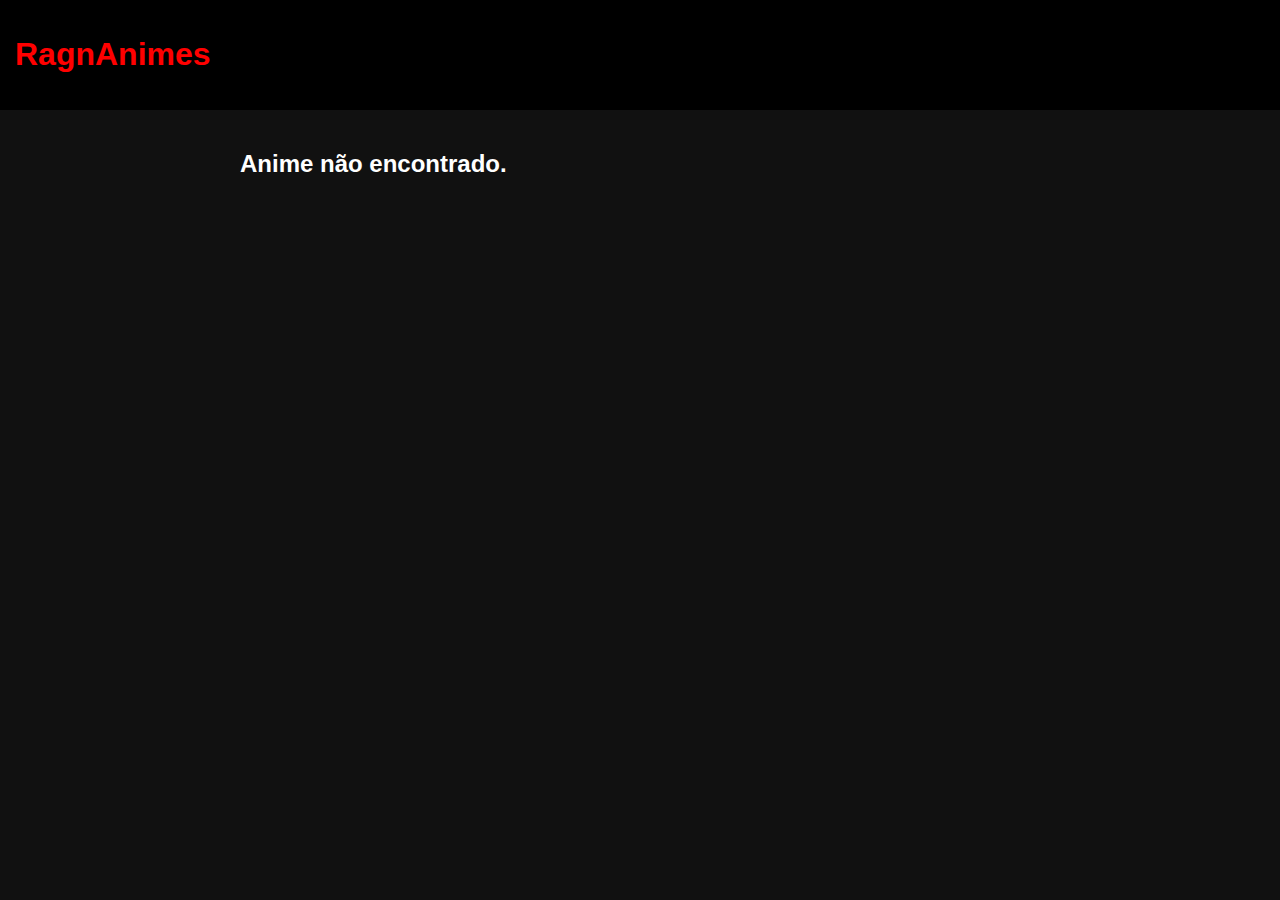
<file: Anime_page/AnimePage.html>
<!DOCTYPE html>
<html lang="pt-br">
<head>
  <meta charset="UTF-8">
  <title>Detalhes do Anime</title>
  <link rel="stylesheet" href="style.css">
</head>
<body>
  <header>
    <h1>RagnAnimes</h1>
  </header>

  <div class="container">
    <img id="imagem" src="" alt="">
    <div class="info">
      <h2 id="titulo"></h2>
      <p id="descricao"></p>
    </div>
  </div>

  <script>
    const params = new URLSearchParams(window.location.search);
    const animeId = params.get("id");

    const animes = {
      "naruto": {
        titulo: "Naruto",
        descricao: "Um jovem ninja que busca reconhecimento e sonha em se tornar Hokage.",
        imagem: "naruto.jpg"
      },
      "my-hero-academia": {
        titulo: "My Hero Academia",
        descricao: "Em um mundo onde quase todos têm superpoderes, um garoto sem dons quer ser herói.",
        imagem: "mha.jpg"
      },
      "jujutsu-kaisen": {
        titulo: "Jujutsu Kaisen",
        descricao: "Um estudante se envolve em batalhas sobrenaturais para proteger a humanidade.",
        imagem: "jujutsu.jpg"
      }
    };

    if (animes[animeId]) {
      document.getElementById("titulo").innerText = animes[animeId].titulo;
      document.getElementById("descricao").innerText = animes[animeId].descricao;
      document.getElementById("imagem").src = animes[animeId].imagem;
    } else {
      document.querySelector(".container").innerHTML = "<h2>Anime não encontrado.</h2>";
    }
  </script>
</body>
</html>
</file>
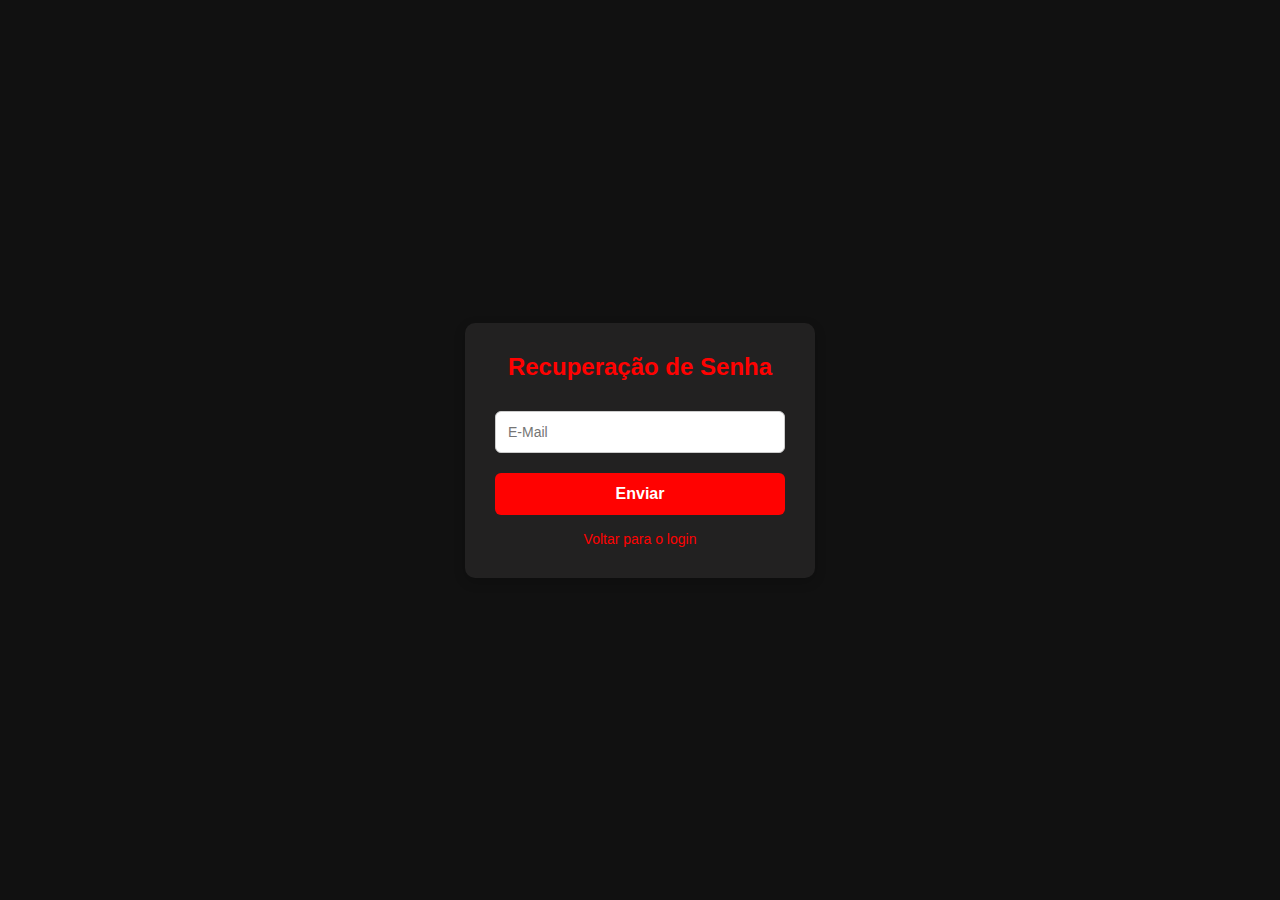
<file: RagnAnimes/esqueci.html>
<!DOCTYPE html> <!-- Define que o documento segue o padrão HTML5 -->
<html lang="pt-br"> <!-- Define o idioma como português (Brasil) -->
<head>
  <meta charset="UTF-8"> <!-- Define o padrão de caracteres para suportar acentos -->
  <title>Cadastro</title> <!-- Título da aba (nesse caso seria melhor trocar para "Recuperação de Senha") -->
  <link rel="stylesheet" href="esqueci.css"> <!-- Importa o CSS externo -->
</head>
<body>
  
  <!-- Caixa principal do formulário -->
  <div class="form-box">
    <h2>Recuperação de Senha</h2> <!-- Título do formulário -->

    <form>
      <!-- Campo para inserir o e-mail de recuperação -->
      <input type="email" placeholder="E-Mail" required>
      
      <!-- Botão para enviar o formulário -->
      <button type="submit">Enviar</button>

      <div class="links"> <!-- Container para links extras, reutiliza a mesma classe usada no login -->
        <a href="login.html">Voltar para o login</a> <!-- Link que leva o usuário de volta para a página de login -->
      </div>
    </form>
  </div>

  
</body>
</html>
</file>
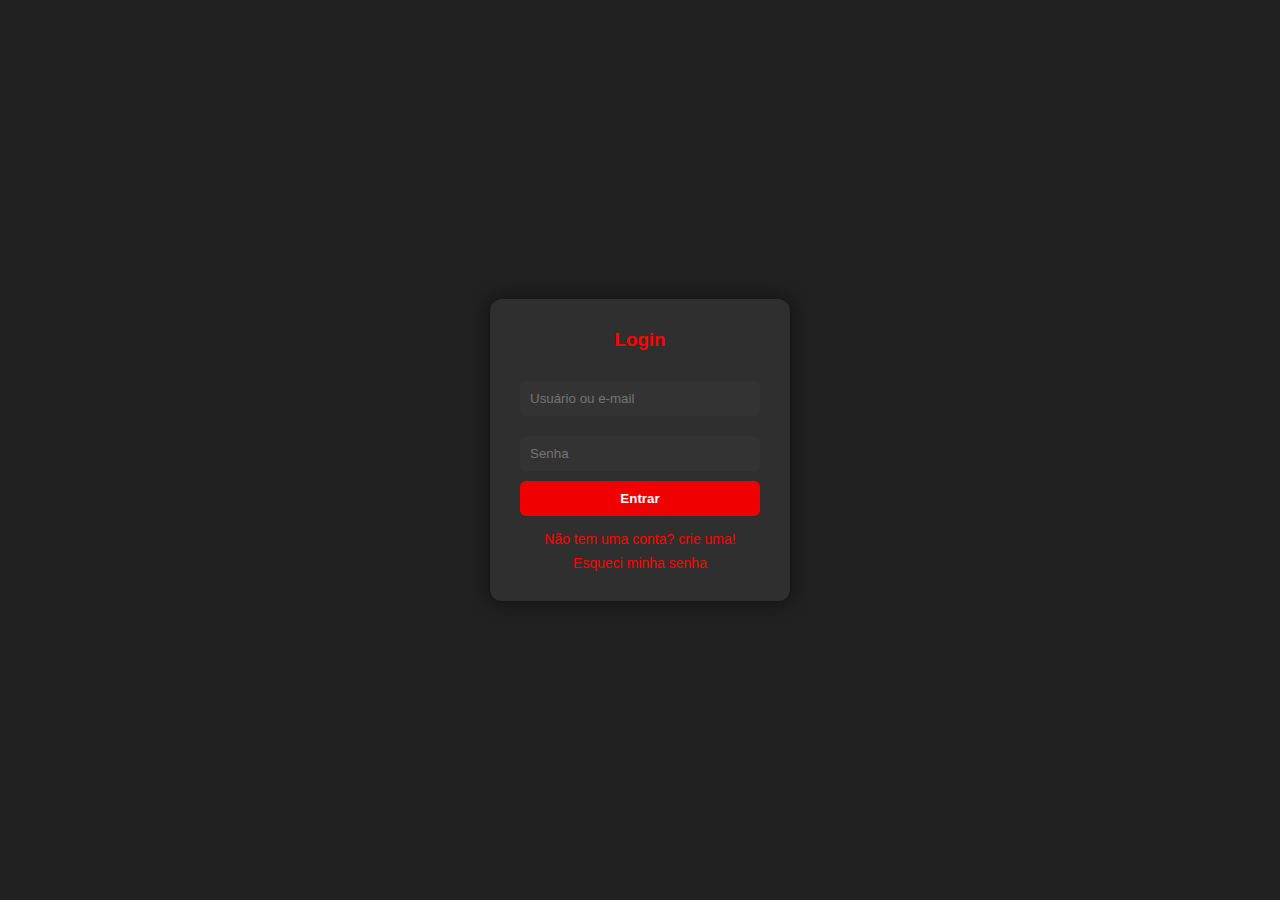
<file: RagnAnimes/login.html>
<!DOCTYPE html> <!-- Define o tipo de documento como HTML5 -->
<html lang="pt-br"> <!-- Informa que o conteúdo está em português do Brasil -->
<head>
  <meta charset="UTF-8"> <!-- Define a codificação de caracteres para suportar acentos -->
  <title>Login</title> <!-- Título da aba do navegador -->
  <link rel="stylesheet" href="login.css"> <!-- Importa o arquivo CSS externo -->
  <style>
    /* Espaço reservado caso queira adicionar estilos CSS direto no HTML */
  </style>
</head>
<body>
  <div class="login"> <!-- Container principal do formulário de login -->
    <h3>Login</h3> <!-- Título do formulário -->

    <form>
      <!-- Campo para o usuário ou e-mail -->
      <input type="text" placeholder="Usuário ou e-mail" required>
      
      <!-- Campo para senha -->
      <input type="password" placeholder="Senha" required>
      
      <!-- Botão para enviar o formulário -->
      <button type="submit">Entrar</button>
    </form>

    <div class="links"> <!-- Container para links extras, reutiliza a mesma classe usada no login -->
      <a href="register.html">Não tem uma conta? crie uma!</a> <!-- Link que leva o usuário para pagina de registro -->
      <a href="esqueci.html">Esqueci minha senha</a> <!-- Link para recuperar senha -->
    </div>
</body>
</html>
</file>
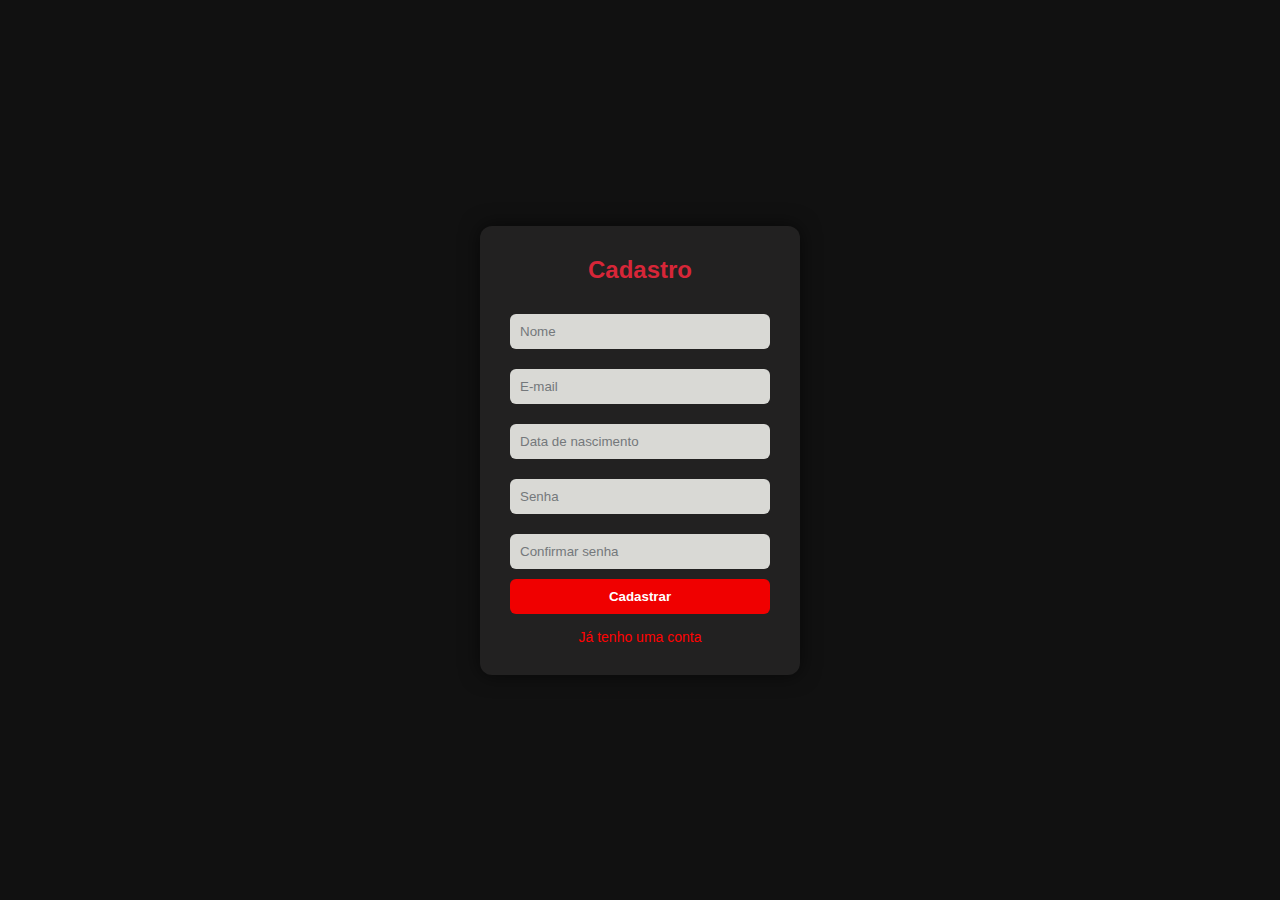
<file: RagnAnimes/register.html>
<!DOCTYPE html> <!-- Documento segue o padrão HTML5 -->
<html lang="pt-br"> <!-- Define o idioma como português do Brasil -->
<head>
  <meta charset="UTF-8"> <!-- Suporte a acentos e caracteres especiais -->
  <title>Cadastro</title> <!-- Título exibido na aba do navegador -->
  <link rel="stylesheet" href="register.css"> <!-- Estilo específico para a página de cadastro -->
</head>
<body>
  <!-- Container do formulário -->
  <div class="form-box">
    <h2>Cadastro</h2> <!-- Título do formulário -->

    <form>
      <!-- Campo para o nome -->
      <input type="text" placeholder="Nome" required>
      
      <!-- Campo para e-mail -->
      <input type="email" placeholder="E-mail" required>
      
      <!-- Campo para data de nascimento (será formatado pelo script JS) -->
      <input id="dataNascimento" type="text" placeholder="Data de nascimento" maxlength="10" required>
      
      <!-- Campo para senha -->
      <input type="password" placeholder="Senha" required>
      
      <!-- Campo para confirmar a senha -->
      <input type="password" placeholder="Confirmar senha" required>
      
      <!-- Botão para enviar o formulário -->
      <button type="submit">Cadastrar</button>
    </form>

    <!-- Link para quem já tem conta -->
    <div class="links">
      <a href="login.html">Já tenho uma conta</a>
    </div>
  </div>

  <!-- Script JS para formatar automaticamente a data -->
  <script>
    const dataInput = document.getElementById('dataNascimento'); 
    // Seleciona o campo de data de nascimento pelo ID

    dataInput.addEventListener('input', function (e) {
      let valor = e.target.value.replace(/\D/g, ""); 
      // Remove tudo que não for número
      
      if (valor.length > 2) {
        valor = valor.slice(0, 2) + "/" + valor.slice(2);
        // Adiciona a primeira barra após o dia
      }
      if (valor.length > 5) {
        valor = valor.slice(0, 5) + "/" + valor.slice(5, 9);
        // Adiciona a segunda barra após o mês
      }
      e.target.value = valor; 
      // Atualiza o valor do input já formatado
    });
  </script>
</body>
</html>
</file>
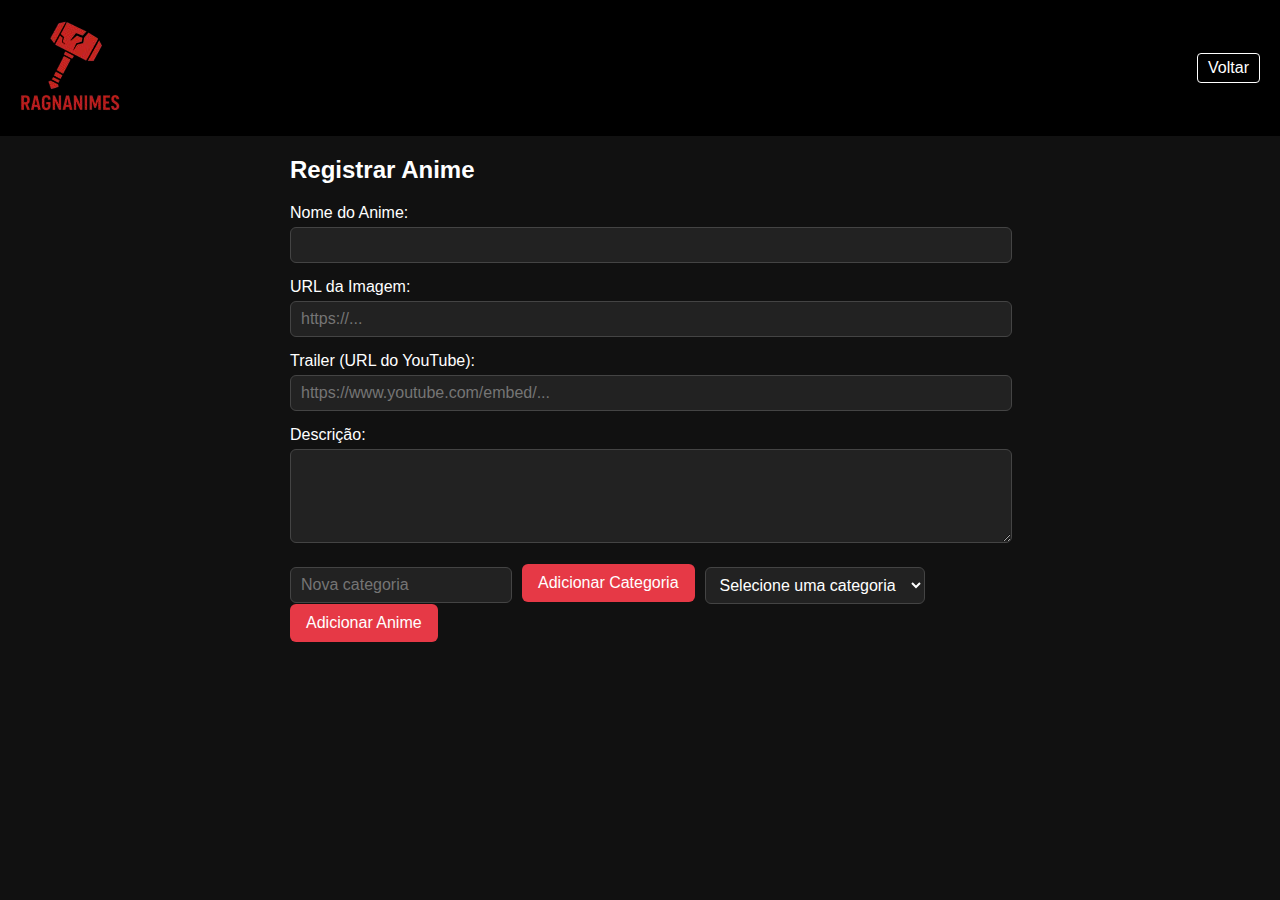
<file: RagnAnimes/RegistrarAnime.html>
<!DOCTYPE html>
<html lang="pt-br">
<head>
  <meta charset="UTF-8">
  <meta name="viewport" content="width=device-width, initial-scale=1.0">
  <title>Registrar Anime - RagnAnimes</title>

  <!-- Ícone exibido na aba do navegador -->
  <link rel="shortcut icon" href="/img/favicon/favicon.png" type="image/x-icon">

  <!-- Arquivo CSS específico dessa página -->
  <link rel="stylesheet" href="RegistrarAnime.css">
</head>
<body>
  <header>
    <!-- Logo do site -->
    <h1>
      <img src="/img/logo/logo.png" alt="logo">
      <div class="servicos"></div> <!-- Parece estar solto aqui. Verifique se realmente precisa dentro do <h1>. -->
    </h1>

    <!-- Link para voltar à página inicial -->
    <a href="index.html" class="back-link">Voltar</a>
  </header>

  <div class="container">
    <h2>Registrar Anime</h2>

    <!-- Formulário principal -->
    <form id="anime-form">

      <!-- Nome do anime -->
      <label for="nome">Nome do Anime:</label>
      <input type="text" id="nome" required>

      <!-- URL da imagem -->
      <label for="imagem">URL da Imagem:</label>
      <input type="text" id="imagem" placeholder="https://..." required>

       <!-- Trailer -->
       <label for="trailer">Trailer (URL do YouTube):</label>
       <input type="url" id="trailer" placeholder="https://www.youtube.com/embed/..." required>
       
      <!-- Descrição -->
      <label for="descricao">Descrição:</label>
      <textarea id="descricao" rows="4" required></textarea>


      <!-- Categorias -->
      <div class="categoria-container">
        <!-- Campo para criar novas categorias -->
        <input type="text" id="nova-categoria" placeholder="Nova categoria">
        <button type="button" id="adicionar-categoria">Adicionar Categoria</button>

        <!-- Lista suspensa para escolher a categoria -->
        <select id="categoria" required>
          <option value="">Selecione uma categoria</option>
          <option value="Ação">Ação</option>
          <option value="Aventura">Aventura</option>
          <option value="Fantasia">Fantasia</option>
          <option value="Isekai">Isekai</option>
          <option value="Romance">Romance</option>
        </select>
      </div>

      <!-- Botão final para salvar o anime -->
      <div class="form-actions">
        <button type="submit" id="adicionar-anime">Adicionar Anime</button>
      </div>

      <!-- Mensagem de feedback (ex: sucesso ou erro) -->
      <p class="mensagem" id="mensagem"></p>
    </form>
  </div>

  <!-- Script que vai tratar o formulário -->
  <script src="RegistrarAnime.js"></script>
</body>
</html>
</file>
<file: Login/style.css>
* {
    margin: 0;
    padding: 0;
    box-sizing: border-box;
  }
  
  body {
    font-family: 'Segoe UI', sans-serif;
    background: linear-gradient(120deg, #222121);
    height: 100vh;
    display: flex;
    justify-content: center;
    align-items: center;
    color: #FFFFFF;
  }
  
  /* Caixa de login */
  .login {
    background-color: #2F2F2F;
    padding: 30px;
    border-radius: 12px;
    box-shadow: 0 0 20px rgba(0, 0, 0, 0.6);
    width: 300px;
    text-align: center;
  }
  
  /* Título */
  .login h3 {
    margin-bottom: 20px;
    color: #FFD166;
  }
  
  /* Campos de entrada */
  input {
    width: 100%;
    padding: 10px;
    margin: 10px 0;
    border: none;
    border-radius: 6px;
    background: #333;
    color: #fff;
  }
  
  /* Botão principal */
  button {
    width: 100%;
    padding: 10px;
    background-color: #F46036;
    border: none;
    border-radius: 6px;
    color: white;
    font-weight: bold;
    cursor: pointer;
    transition: background 0.3s ease;
  }
  
  button:hover {
    background-color: #D72638;
  }
  
  /* Links adicionais */
  .links {
    margin-top: 15px;
    font-size: 14px;
  }
  
  .links a {
    color: #FFD166;
    text-decoration: none;
    display: block;
    margin-top: 8px;
  }
  
  .links a:hover {
    text-decoration: underline;
  }
</file>
<file: RagnAnimes/style.css>
/* ===== BASE DO SITE ===== */
body {
  margin: 0; /* remove espaçamento padrão */
  padding: 0; /* idem */
  background-color: #000; /* fundo preto */
  color: #fff; /* texto branco */
  font-family: Arial, sans-serif; /* fonte padrão */
}

/* ===== CABEÇALHO ===== */
header {
  background-color: #111; /* fundo levemente diferente do body */
  padding: 10px 20px;
  position: sticky; /* fica "grudado" no topo ao rolar */
  top: 0;
  z-index: 1000; /* garante que o header fica por cima dos outros elementos */
}

.navbar {
  display: flex; /* distribui elementos em linha */
  align-items: center; /* alinha verticalmente */
  justify-content: space-between; /* espaço entre logo, menu e busca */
  flex-wrap: wrap; /* permite quebrar linha em telas pequenas */
}

.logo {
  font-size: 24px;
  font-weight: bold;
  color: #f00; /* vermelho (combina com os destaques) */
}

.search-box input {
  padding: 8px;
  border-radius: 4px;
  border: none;
  width: 200px;
}

.hamburger {
  display: none; /* só aparece no mobile */
  font-size: 28px;
  cursor: pointer;
  color: #fff;
}

.menu {
  list-style: none; /* tira marcadores da lista */
  display: flex; /* menu em linha */
  gap: 20px; /* espaço entre os itens */
}

.menu li a {
  color: #fff;
  text-decoration: none;
  font-size: 16px;
}

/* ===== RESPONSIVIDADE DO MENU ===== */
@media (max-width: 768px) {
  .menu {
    display: none; /* esconde menu no mobile */
    flex-direction: column; /* vira lista vertical */
    background-color: #222;
    width: 100%;
    margin-top: 10px;
  }
  .menu.active { display: flex; } /* mostra quando ganha a classe "active" */
  .hamburger { display: block; } /* mostra ícone do menu */
  .search-box { width: 100%; margin-top: 10px; } /* busca ocupa linha inteira */
}

/* ===== SEÇÕES DO CARROSSEL ===== */
.carousel-section {
  padding: 20px;
}

.carousel-section h2 {
  margin-bottom: 10px;
  color: #f00; /* título vermelho */
}

/* ===== WRAPPER: segura os botões ===== */
.carousel-wrapper {
  position: relative; /* necessário para posicionar os botões absolutos */
  display: block;
}

/* ===== A FAIXA DO CARROSSEL ===== */
.carousel {
  display: grid;
  grid-auto-flow: column; /* itens ficam lado a lado */
  grid-auto-columns: 180px; /* largura fixa de cada card */
  gap: 10px; /* espaçamento entre os cards */
  overflow-x: auto; /* ativa rolagem horizontal */
  overscroll-behavior-x: contain; /* evita scroll extra */
  scroll-behavior: smooth; /* rolagem suave */
  scroll-snap-type: x mandatory; /* cada item "encaixa" ao parar */
  padding: 10px 52px 10px; /* espaço lateral p/ botões não ficarem por cima das capas */
  
  /* escondendo scrollbar */
  -ms-overflow-style: none; /* IE/Edge antigo */
  scrollbar-width: none; /* Firefox */
}
.carousel::-webkit-scrollbar { display: none; } /* Chrome/Safari/Edge */

/* ===== CARDS (imagens) ===== */
.carousel img {
  width: 100%;
  height: 260px;
  border-radius: 8px; /* bordas arredondadas */
  object-fit: cover; /* imagem cobre sem distorcer */
  flex-shrink: 0;
  scroll-snap-align: start; /* cada capa se alinha no início */
  display: block;
}

/* ===== BOTÕES DE NAVEGAÇÃO ===== */
.carousel-btn {
  position: absolute; /* flutuando sobre o carrossel */
  top: 50%; /* centralizado verticalmente */
  transform: translateY(-50%); /* ajuste fino */
  background-color: rgba(255, 0, 0, 0.75); /* vermelho transparente */
  border: none;
  color: #fff;
  font-size: 30px;
  cursor: pointer;
  padding: 8px 12px;
  border-radius: 10px;
  z-index: 10; /* fica acima das capas */
  line-height: 1;
  user-select: none; /* evita seleção de texto acidental */
}

.carousel-btn.left  { left: 8px; }
.carousel-btn.right { right: 8px; }

/* ===== RESPONSIVIDADE (mobile pequeno) ===== */
@media (max-width: 480px) {
  .carousel { 
    grid-auto-columns: 150px; /* cards mais estreitos */
    padding: 8px 44px 8px; /* ajusta espaço dos botões */
  }
  .carousel img { height: 220px; } /* imagens menores */
  .carousel-btn { font-size: 24px; padding: 6px 10px; } /* botões menores */
}
</file>
<file: RagnAnimes/index/style.css>
/* ===== BASE DO SITE ===== */
body {
  margin: 0; /* remove espaçamento padrão */
  padding: 0; /* idem */
  background-color: #000; /* fundo preto */
  color: #fff; /* texto branco */
  font-family: Arial, sans-serif; /* fonte padrão */
}

/* ===== CABEÇALHO ===== */
header {
  background-color: #111; /* fundo levemente diferente do body */
  padding: 10px 20px;
  position: sticky; /* fica "grudado" no topo ao rolar */
  top: 0;
  z-index: 1000; /* garante que o header fica por cima dos outros elementos */
}

.navbar {
  display: flex; /* distribui elementos em linha */
  align-items: center; /* alinha verticalmente */
  justify-content: space-between; /* espaço entre logo, menu e busca */
  flex-wrap: wrap; /* permite quebrar linha em telas pequenas */
}

.logo {
  font-size: 24px;
  font-weight: bold;
  color: #f00; /* vermelho (combina com os destaques) */
}

.search-box input {
  padding: 8px;
  border-radius: 4px;
  border: none;
  width: 200px;
}

.hamburger {
  display: none; /* só aparece no mobile */
  font-size: 28px;
  cursor: pointer;
  color: #fff;
}

.menu {
  list-style: none; /* tira marcadores da lista */
  display: flex; /* menu em linha */
  gap: 20px; /* espaço entre os itens */
}

.menu li a {
  color: #fff;
  text-decoration: none;
  font-size: 16px;
}

/* ===== RESPONSIVIDADE DO MENU ===== */
@media (max-width: 768px) {
  .menu {
    display: none; /* esconde menu no mobile */
    flex-direction: column; /* vira lista vertical */
    background-color: #222;
    width: 100%;
    margin-top: 10px;
  }
  .menu.active { display: flex; } /* mostra quando ganha a classe "active" */
  .hamburger { display: block; } /* mostra ícone do menu */
  .search-box { width: 100%; margin-top: 10px; } /* busca ocupa linha inteira */
}

/* ===== SEÇÕES DO CARROSSEL ===== */
.carousel-section {
  padding: 20px;
}

.carousel-section h2 {
  margin-bottom: 10px;
  color: #f00; /* título vermelho */
}

/* ===== WRAPPER: segura os botões ===== */
.carousel-wrapper {
  position: relative; /* necessário para posicionar os botões absolutos */
  display: block;
}

/* ===== A FAIXA DO CARROSSEL ===== */
.carousel {
  display: grid;
  grid-auto-flow: column; /* itens ficam lado a lado */
  grid-auto-columns: 180px; /* largura fixa de cada card */
  gap: 10px; /* espaçamento entre os cards */
  overflow-x: auto; /* ativa rolagem horizontal */
  overscroll-behavior-x: contain; /* evita scroll extra */
  scroll-behavior: smooth; /* rolagem suave */
  scroll-snap-type: x mandatory; /* cada item "encaixa" ao parar */
  padding: 10px 52px 10px; /* espaço lateral p/ botões não ficarem por cima das capas */
  
  /* escondendo scrollbar */
  -ms-overflow-style: none; /* IE/Edge antigo */
  scrollbar-width: none; /* Firefox */
}
.carousel::-webkit-scrollbar { display: none; } /* Chrome/Safari/Edge */

/* ===== CARDS (imagens) ===== */
.carousel img {
  width: 100%;
  height: 260px;
  border-radius: 8px; /* bordas arredondadas */
  object-fit: cover; /* imagem cobre sem distorcer */
  flex-shrink: 0;
  scroll-snap-align: start; /* cada capa se alinha no início */
  display: block;
}

/* ===== BOTÕES DE NAVEGAÇÃO ===== */
.carousel-btn {
  position: absolute; /* flutuando sobre o carrossel */
  top: 50%; /* centralizado verticalmente */
  transform: translateY(-50%); /* ajuste fino */
  background-color: rgba(255, 0, 0, 0.75); /* vermelho transparente */
  border: none;
  color: #fff;
  font-size: 30px;
  cursor: pointer;
  padding: 8px 12px;
  border-radius: 10px;
  z-index: 10; /* fica acima das capas */
  line-height: 1;
  user-select: none; /* evita seleção de texto acidental */
}

.carousel-btn.left  { left: 8px; }
.carousel-btn.right { right: 8px; }

/* ===== RESPONSIVIDADE (mobile pequeno) ===== */
@media (max-width: 480px) {
  .carousel { 
    grid-auto-columns: 150px; /* cards mais estreitos */
    padding: 8px 44px 8px; /* ajusta espaço dos botões */
  }
  .carousel img { height: 220px; } /* imagens menores */
  .carousel-btn { font-size: 24px; padding: 6px 10px; } /* botões menores */
}
</file>
<file: Anime_page/style.css>
body {
    font-family: Arial, sans-serif;
    background: #111;
    color: white;
    margin: 0;
    padding: 0;
  }
  header {
    background: black;
    padding: 15px;
  }
  header h1 {
    color: red;
  }
  .container {
    padding: 20px;
    max-width: 800px;
    margin: auto;
  }
  img {
    width: 300px;
    border-radius: 8px;
  }
  .info {
    margin-top: 20px;
  }
</file>
<file: RagnAnimes/RegistrarAnime.css>
/* ================= Base ================= */
body {
  font-family: Arial, sans-serif; /* Fonte padrão */
  background: #111;              /* Fundo escuro */
  color: white;                  /* Texto branco */
  margin: 0;
  padding: 0;
}

/* ================= Header ================= */
header {
  background: black;             /* Barra de topo preta */
  padding: 15px 20px;            /* Espaçamento interno */
  display: flex;                 /* Alinha logo e botão lado a lado */
  align-items: center;
  justify-content: space-between;
}

header h1 {
  color: red;                    /* Destaque no título */
  margin: 0;
  font-size: 1.5rem;
}

.back-link {
  color: white;
  text-decoration: none;
  border: 1px solid white;
  padding: 5px 10px;
  border-radius: 4px;
  transition: background 0.3s ease; /* Animação suave no hover */
}
.back-link:hover {
  background: red;
  color: white;
}

/* ================= Container ================= */
.container {
  max-width: 700px;  /* Largura máxima para não ficar muito largo */
  margin: 20px auto; /* Centraliza no meio da tela */
  padding: 0 20px;   /* Respiro nas laterais */
}

/* ================= Formulário ================= */
form label {
  display: block;       /* Força cada label em linha própria */
  margin-top: 15px;     /* Espaçamento entre campos */
}
form input, form textarea, form select {
  width: 100%;          /* Ocupa toda a largura */
  padding: 8px 10px;    /* Espaçamento interno */
  margin-top: 5px;
  border-radius: 6px;   /* Cantos arredondados */
  border: 1px solid #444; 
  background: #222;     /* Fundo escuro */
  color: white;
  font-size: 1rem;
}

/* ================= Botões ================= */
button {
  padding: 10px 16px;
  border: none;
  border-radius: 6px;
  background: #e63946;  /* Vermelho padrão */
  color: white;
  cursor: pointer;
  font-size: 1rem;
  transition: background 0.3s ease;
}
button:hover {
  background: #ff4b4b;  /* Vermelho mais claro no hover */
}

/* ================= Plataformas ================= */
.plataformas {
  margin-top: 5px;
}
.plataformas button {
  margin: 5px 5px 0 0; /* Distância entre os botões */
}

/* ================= Categorias ================= */
.categoria-container {
  display: flex;
  align-items: center;
  gap: 10px;          /* Espaço entre elementos */
  margin-top: 15px;
  flex-wrap: wrap;    /* Permite quebrar para a linha de baixo */
}
#nova-categoria {
  width: 200px;
}
#categoria {
  width: 220px;
}

/* ================= Mensagem ================= */
.mensagem {
  margin-top: 10px;
  font-weight: bold;
  color: #f1fa8c; /* Amarelinho para destacar feedback */
}

/* ================= Responsivo ================= */
@media (max-width: 600px) {
  .categoria-container {
    flex-direction: column;      /* Coloca categorias em coluna */
    align-items: flex-start;
  }
  #nova-categoria, #categoria {
    width: 100%;                 /* Inputs ocupam largura total */
  }
}
</file>
<file: cadastro/style.css>
/* Reset básico */
* {
    margin: 0;
    padding: 0;
    box-sizing: border-box;
  }
  
  body {
    font-family: 'Segoe UI', sans-serif;
    background: #111111;
    height: 100vh;
    display: flex;
    justify-content: center;
    align-items: center;
    color: #FFFFFF;
  }
  
  /* Caixa do formulário */
  .form-box {
    background-color: #222121;
    padding: 30px;
    border-radius: 12px;
    box-shadow: 0 0 20px rgba(0, 0, 0, 0.6); 
    width: 320px;
    text-align: center;
  }
  /* Cor texto Cadastro */
  .form-box h2 {
    margin-bottom: 20px;
    color: #D72638;
  }
  
  /* Campos de entrada */
  input {
    width: 100%;
    padding: 10px;
    margin: 10px 0;
    border: none;
    border-radius: 6px;
    background:rgba(217,217,213,255);
    color:#32252B;
  }
  /* Cor do Texto que pede as informações */
  input::placeholder {
    color: rgba(116,120,123,255);
  }
  
  /* Botão de cadastro */
  button {
    width: 100%;
    padding: 10px;
    background-color: #f00000;
    border: none;
    border-radius: 6px;
    color: white;
    font-weight: bold;
    cursor: pointer;
    transition: background 0.3s ease;
  }
  
  button:hover {
    background-color: #D72638;
  }
  
  /* Links */
  .links {
    margin-top: 15px;
    font-size: 14px;
  }
  
  .links a {
    color: #FF0201;
    text-decoration: none;
  }
  
  .links a:hover {
    text-decoration: underline;
  }
</file>
<file: RagnAnimes/esqueci.css>
/* Reset básico */
* {
    margin: 0;
    padding: 0;
    box-sizing: border-box;
    font-family: Arial, Helvetica, sans-serif;
  }
  
  /* Fundo da página */
  body {
    display: flex;
    justify-content: center;
    align-items: center;
    min-height: 100vh;
    background: linear-gradient(135deg, #111111 );
  }
  
  /* Caixa principal do formulário */
  .form-box {
    background: #222121;
    padding: 30px;
    border-radius: 10px;
    box-shadow: 0px 4px 12px rgba(0, 0, 0, 0.2);
    width: 100%;
    max-width: 350px;
    text-align: center;
  }
  
  /* Título */
  .form-box h2 {
    margin-bottom: 20px;
    color: #ff0201;
  }
  
  /* Campo de e-mail */
  input[type="email"] {
    width: 100%;
    padding: 12px;
    margin: 10px 0;
    border: 1px solid #ccc;
    border-radius: 6px;
    font-size: 14px;
    outline: none;
    transition: border-color 0.3s;
  }
  
  input[type="email"]:focus {
    border-color: #ff0201;
    box-shadow: 0px 0px 6px rgba(79, 172, 254, 0.5);
  }
  
  /* Botão */
  button {
    width: 100%;
    padding: 12px;
    margin-top: 10px;
    border: none;
    border-radius: 6px;
    background: #ff0201;
    color: white;
    font-size: 16px;
    font-weight: bold;
    cursor: pointer;
    transition: background 0.3s;
  }
  
  button:hover {
    background: #ff0201;
  }
  
  /* Links extras */
  .links {
    margin-top: 15px;
  }
  
  .links a {
    color: #ff0201;
    text-decoration: none;
    font-size: 14px;
  }
  
  .links a:hover {
    text-decoration: underline;
  }
</file>
<file: RagnAnimes/login.css>
/* Reset básico para remover espaçamentos padrão e facilitar o controle */
* {
  margin: 0;
  padding: 0;
  box-sizing: border-box; /* Faz com que padding e borda sejam incluídos no tamanho total do elemento */
}

body {
  font-family: 'Segoe UI', sans-serif; /* Define a fonte da página */
  background: linear-gradient(120deg, #222121); /* Fundo com gradiente (nesse caso parece só uma cor sólida) */
  height: 100vh; /* O corpo ocupa toda a altura da tela */
  display: flex; /* Ativa o flexbox */
  justify-content: center; /* Centraliza conteúdo horizontalmente */
  align-items: center; /* Centraliza conteúdo verticalmente */
  color: #FFFFFF; /* Define cor padrão do texto como branco */
}

/* Caixa de login */
.login {
  background-color: #2F2F2F; /* Fundo cinza escuro */
  padding: 30px; /* Espaçamento interno */
  border-radius: 12px; /* Bordas arredondadas */
  box-shadow: 0 0 20px rgba(0, 0, 0, 0.6); /* Sombra ao redor da caixa */
  width: 300px; /* Largura fixa */
  text-align: center; /* Centraliza o conteúdo dentro da caixa */
}

/* Título "Login" */
.login h3 {
  margin-bottom: 20px; /* Espaçamento abaixo do título */
  color: #ff0201; /* Vermelho forte */
}

/* Campos de entrada */
input {
  width: 100%; /* Preenche toda a largura disponível */
  padding: 10px; /* Espaçamento interno */
  margin: 10px 0; /* Espaçamento acima e abaixo */
  border: none; /* Remove a borda padrão */
  border-radius: 6px; /* Bordas arredondadas */
  background: #333; /* Fundo cinza escuro */
  color: #fff; /* Texto branco */
}

/* Botão principal */
button {
  width: 100%; /* Preenche toda a largura */
  padding: 10px; /* Espaçamento interno */
  background-color: #f00000; /* Vermelho vivo */
  border: none; /* Sem borda */
  border-radius: 6px; /* Bordas arredondadas */
  color: white; /* Texto branco */
  font-weight: bold; /* Negrito */
  cursor: pointer; /* Cursor de mão ao passar por cima */
  transition: background 0.3s ease; /* Animação suave ao mudar de cor */
}

/* Efeito hover no botão */
button:hover {
  background-color: #D72638; /* Vermelho mais escuro quando passa o mouse */
}

/* Links adicionais (cadastro e esqueci senha) */
.links {
  margin-top: 15px; /* Espaço acima dos links */
  font-size: 14px; /* Texto menor */
}

.links a {
  color: #ff0201; /* Vermelho */
  text-decoration: none; /* Remove sublinhado */
  display: block; /* Coloca os links em blocos (um abaixo do outro) */
  margin-top: 8px; /* Espaço entre eles */
}

.links a:hover {
  text-decoration: underline; /* Sublinhado no hover */
}
</file>
<file: RagnAnimes/register.css>
/* Reset básico: zera margens/paddings e deixa box-sizing controlado */
* {
  margin: 0;
  padding: 0;
  box-sizing: border-box;
}

body {
  font-family: 'Segoe UI', sans-serif; /* Fonte padrão */
  background: #111111; /* Fundo preto */
  height: 100vh; /* Altura da tela inteira */
  display: flex; /* Flexbox */
  justify-content: center; /* Centraliza horizontalmente */
  align-items: center; /* Centraliza verticalmente */
  color: #FFFFFF; /* Cor padrão do texto em branco */
}

/* Caixa do formulário */
.form-box {
  background-color: #222121; /* Cinza bem escuro */
  padding: 30px; /* Espaçamento interno */
  border-radius: 12px; /* Bordas arredondadas */
  box-shadow: 0 0 20px rgba(0, 0, 0, 0.6); /* Sombra externa */
  width: 320px; /* Largura fixa */
  text-align: center; /* Conteúdo centralizado */
}

/* Cor e espaçamento do título "Cadastro" */
.form-box h2 {
  margin-bottom: 20px;
  color: #D72638; /* Vermelho destaque */
}

/* Campos de entrada */
input {
  width: 100%; /* Ocupar toda a largura */
  padding: 10px; /* Espaçamento interno */
  margin: 10px 0; /* Espaço entre campos */
  border: none; /* Sem borda */
  border-radius: 6px; /* Bordas arredondadas */
  background: rgba(217,217,213,255); /* Cinza claro */
  color: #32252B; /* Texto escuro dentro do campo */
}

/* Cor do texto placeholder dentro dos inputs */
input::placeholder {
  color: rgba(116,120,123,255); /* Cinza médio */
}

/* Botão de cadastro */
button {
  width: 100%;
  padding: 10px;
  background-color: #f00000; /* Vermelho vivo */
  border: none;
  border-radius: 6px;
  color: white;
  font-weight: bold;
  cursor: pointer;
  transition: background 0.3s ease; /* Efeito suave ao passar o mouse */
}

/* Efeito hover no botão */
button:hover {
  background-color: #D72638; /* Vermelho mais escuro */
}

/* Área de links (ex: "já tenho uma conta") */
.links {
  margin-top: 15px;
  font-size: 14px;
}

/* Estilo dos links */
.links a {
  color: #FF0201; /* Vermelho */
  text-decoration: none; /* Remove sublinhado padrão */
}

/* Efeito hover nos links */
.links a:hover {
  text-decoration: underline; /* Sublinha ao passar o mouse */
}
</file>
